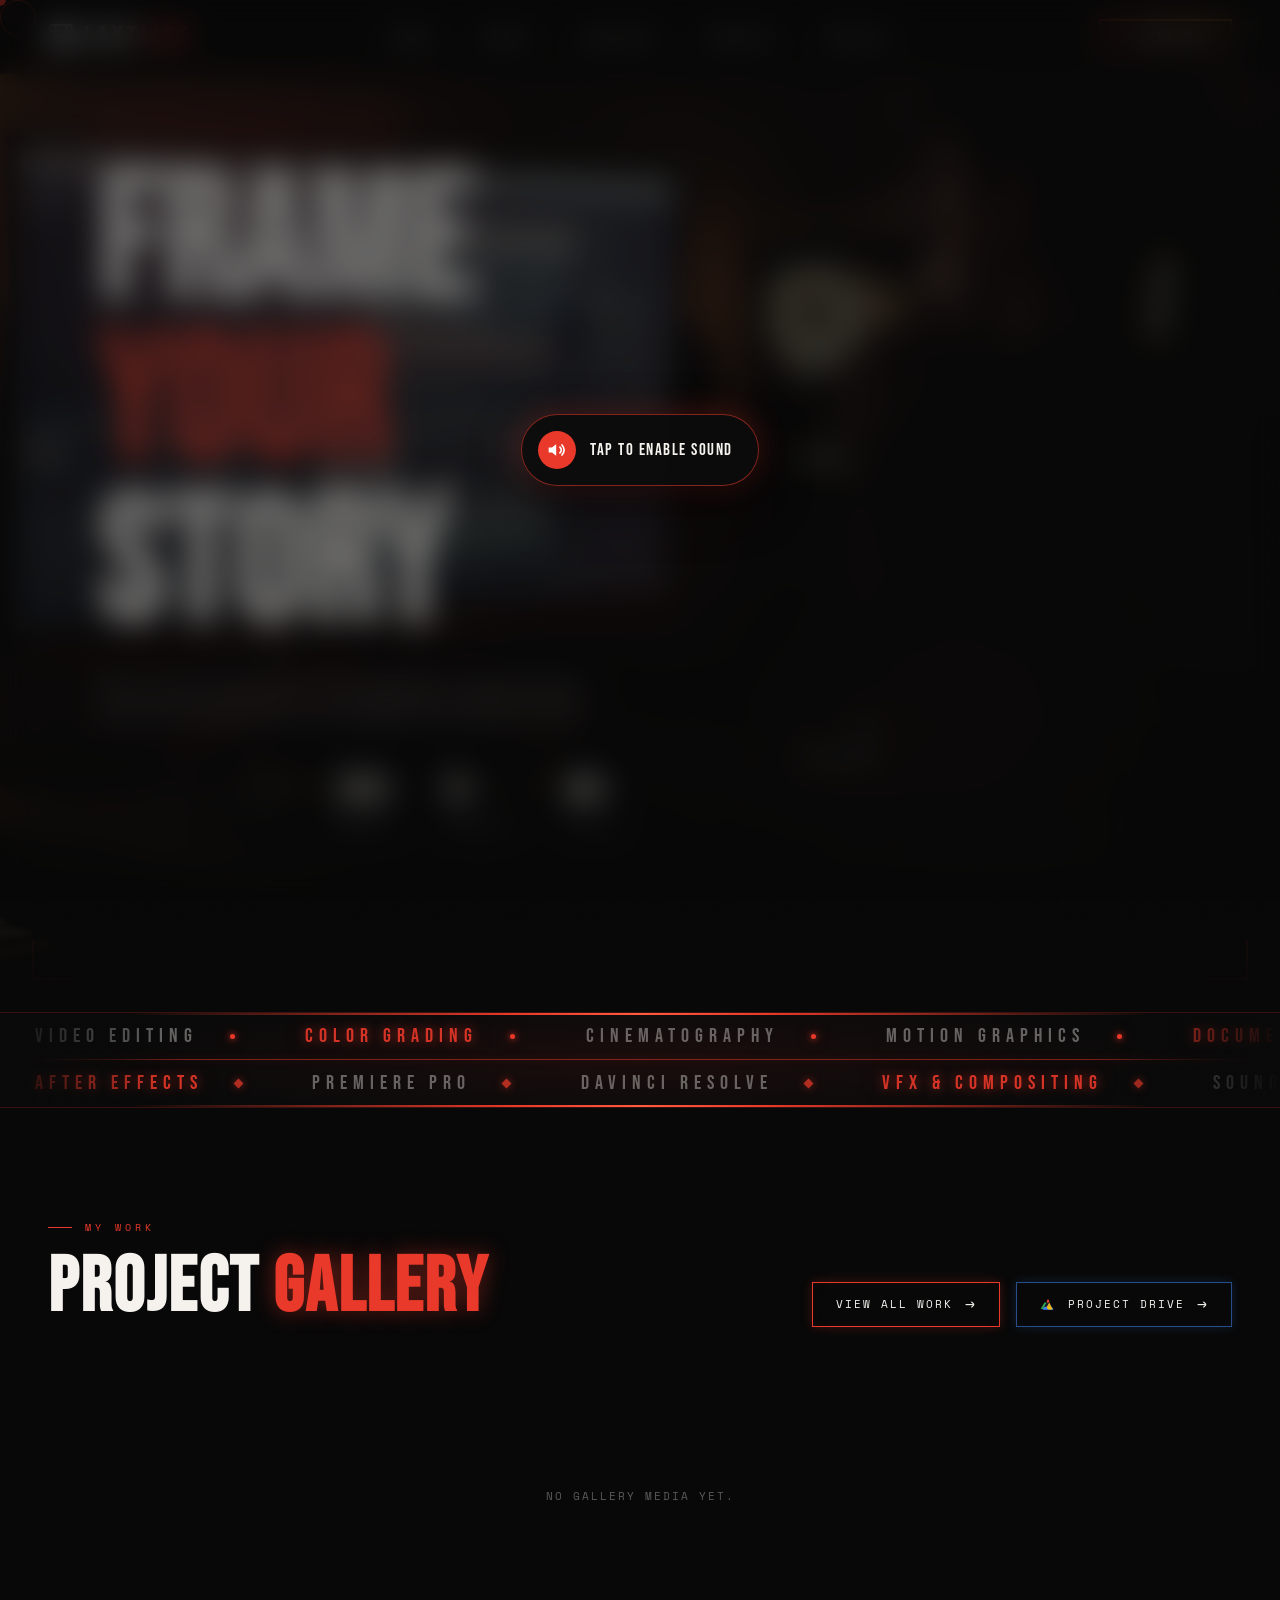
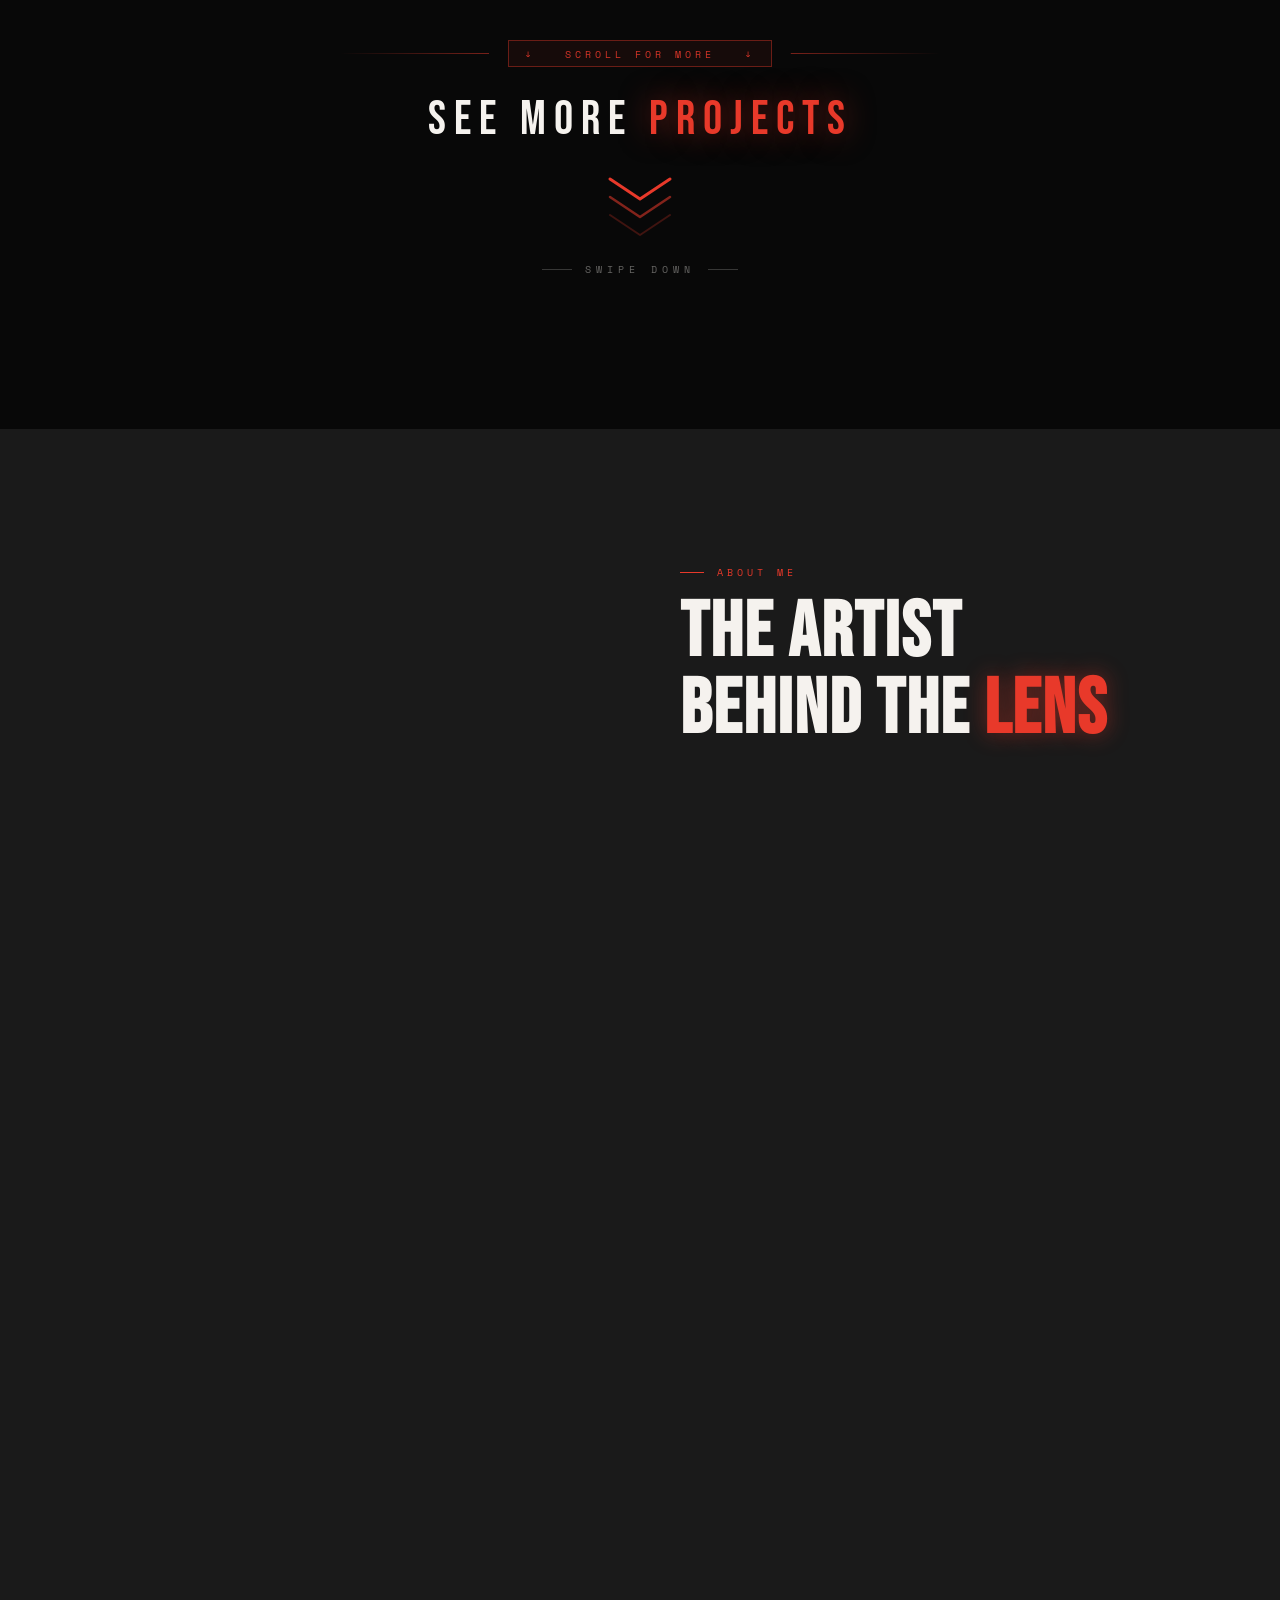
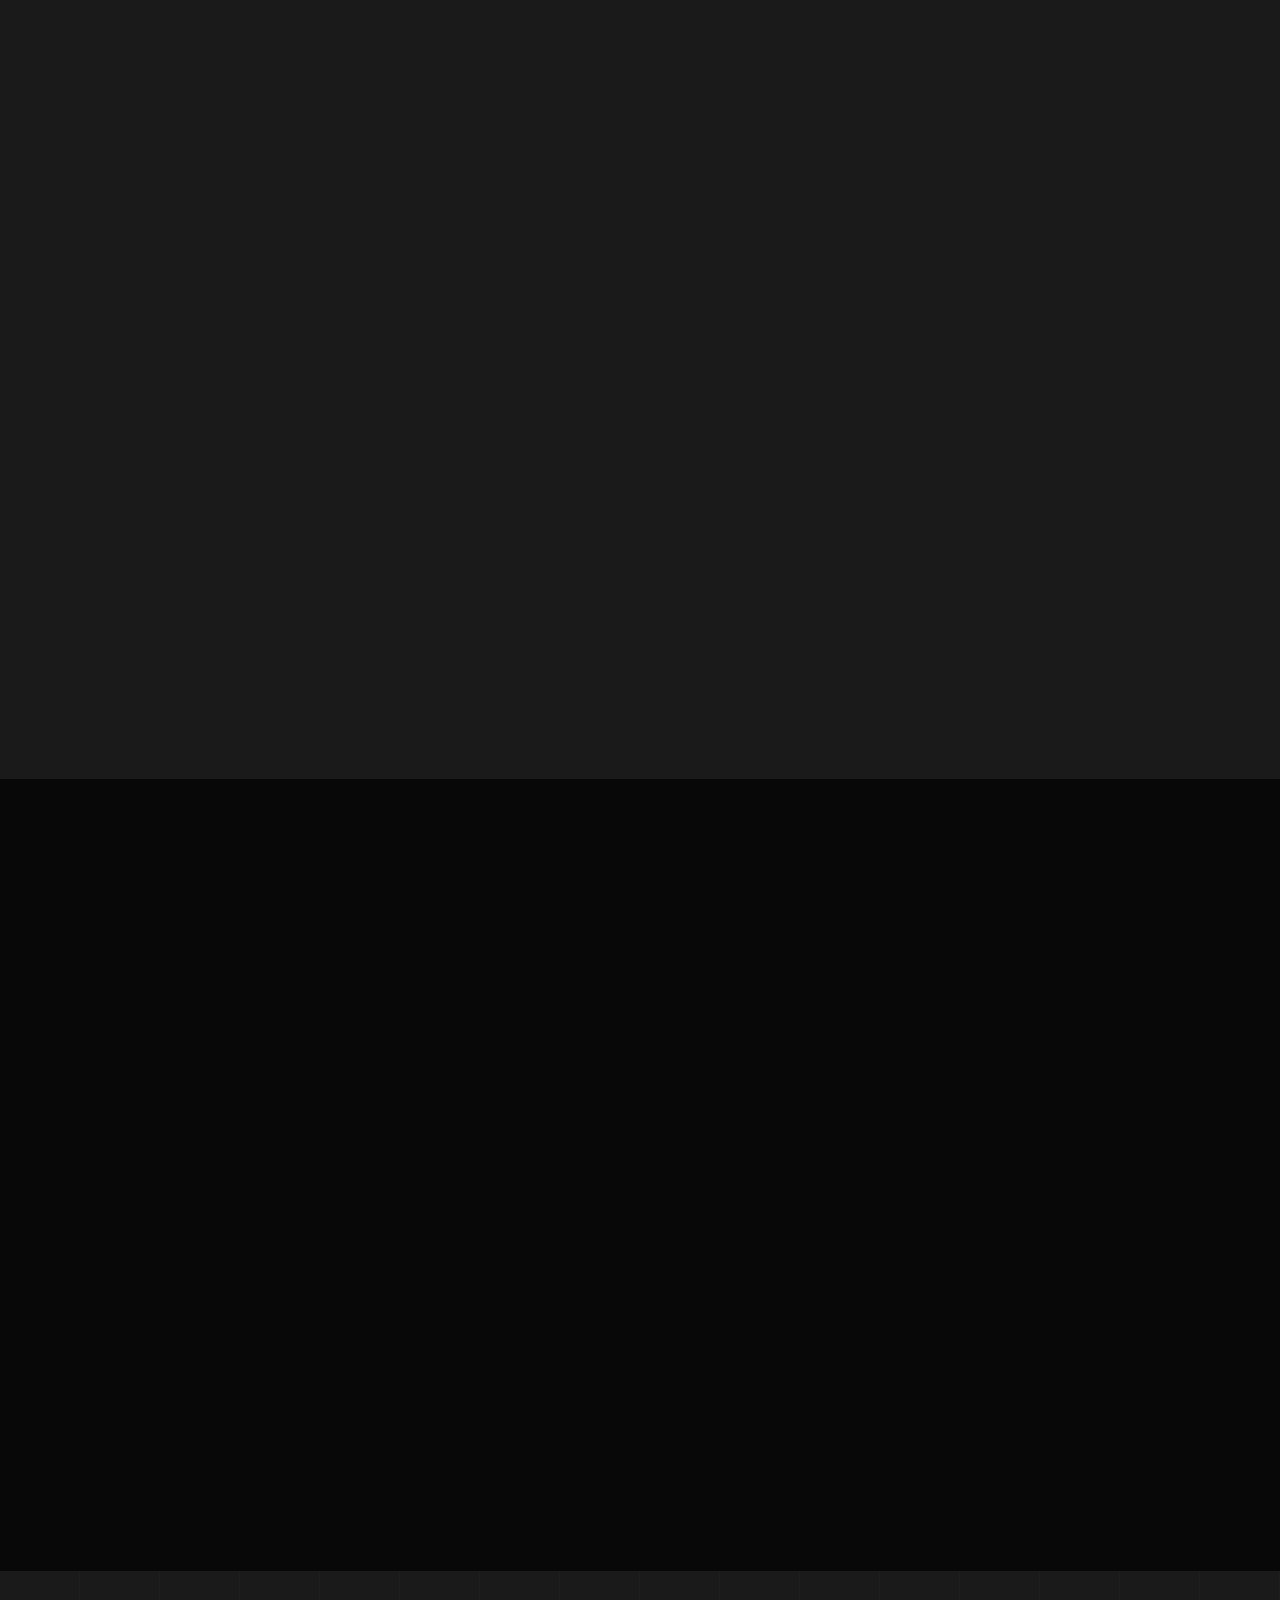
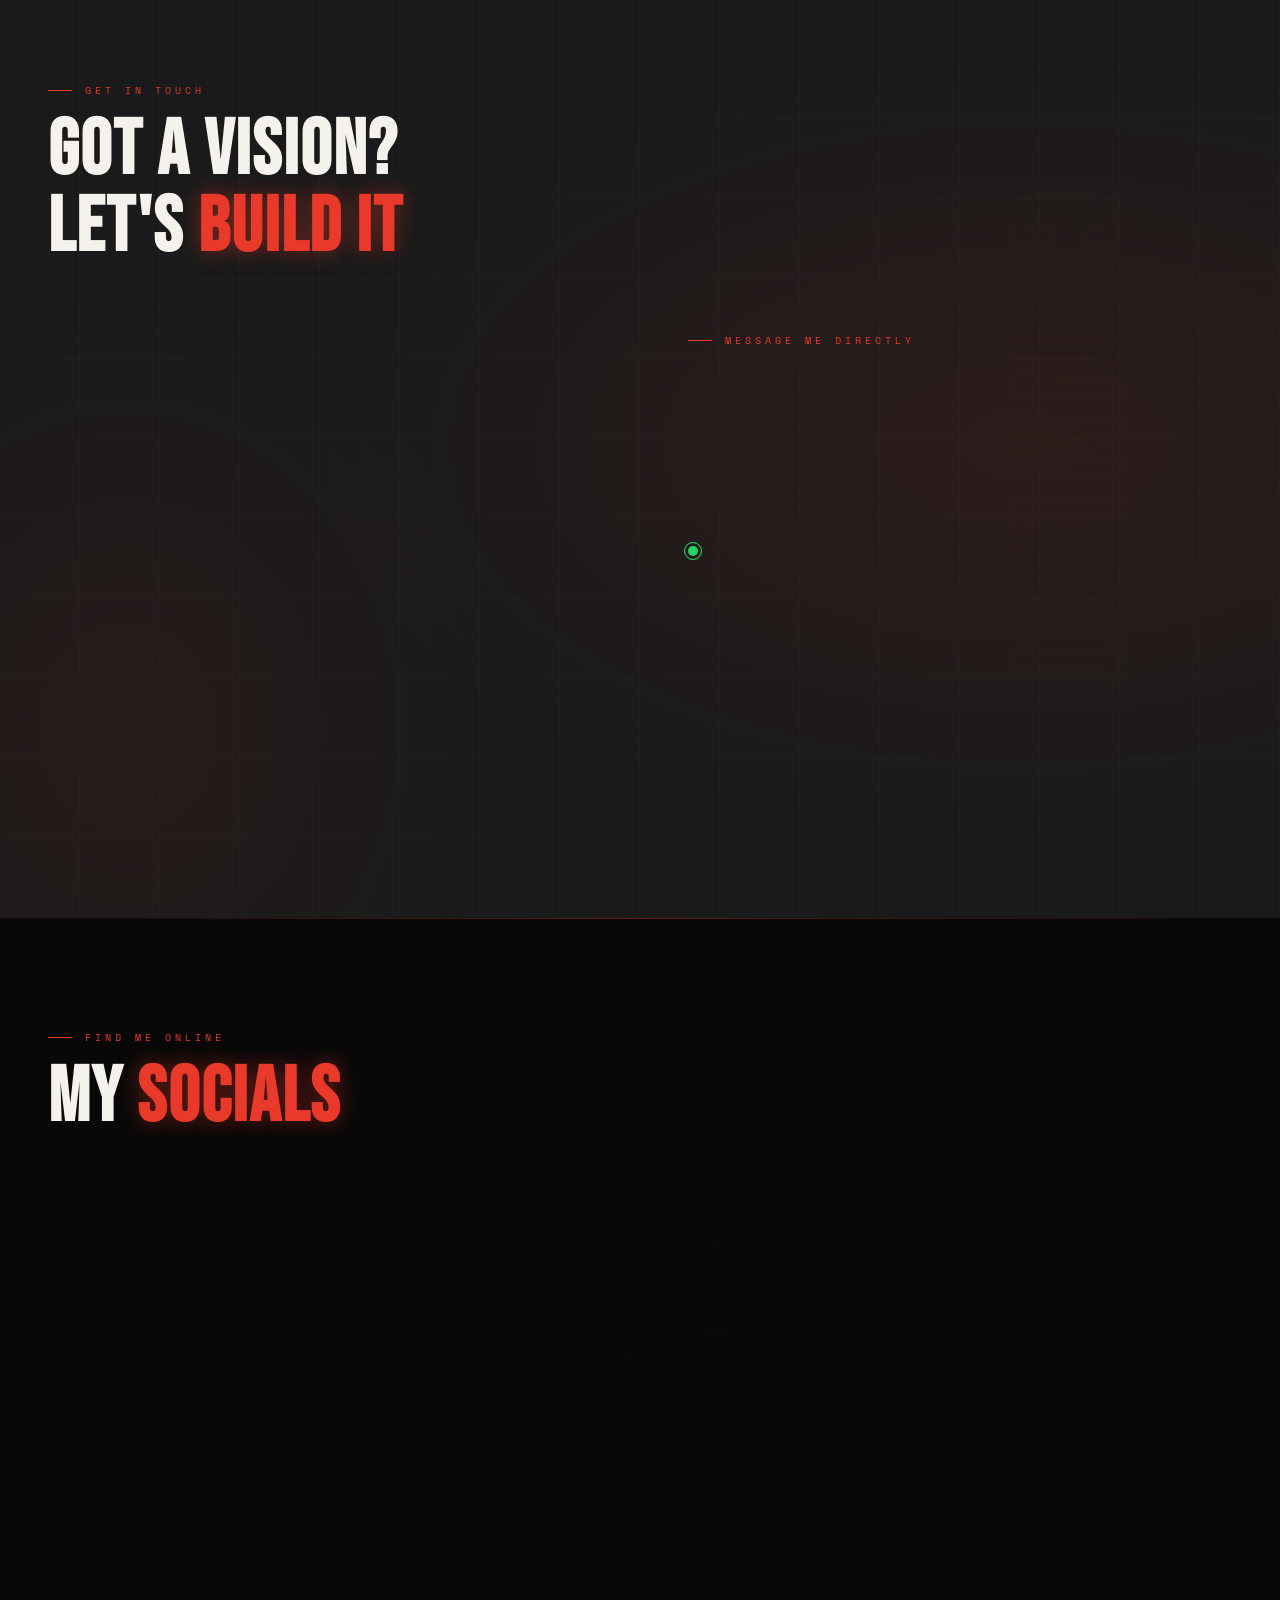
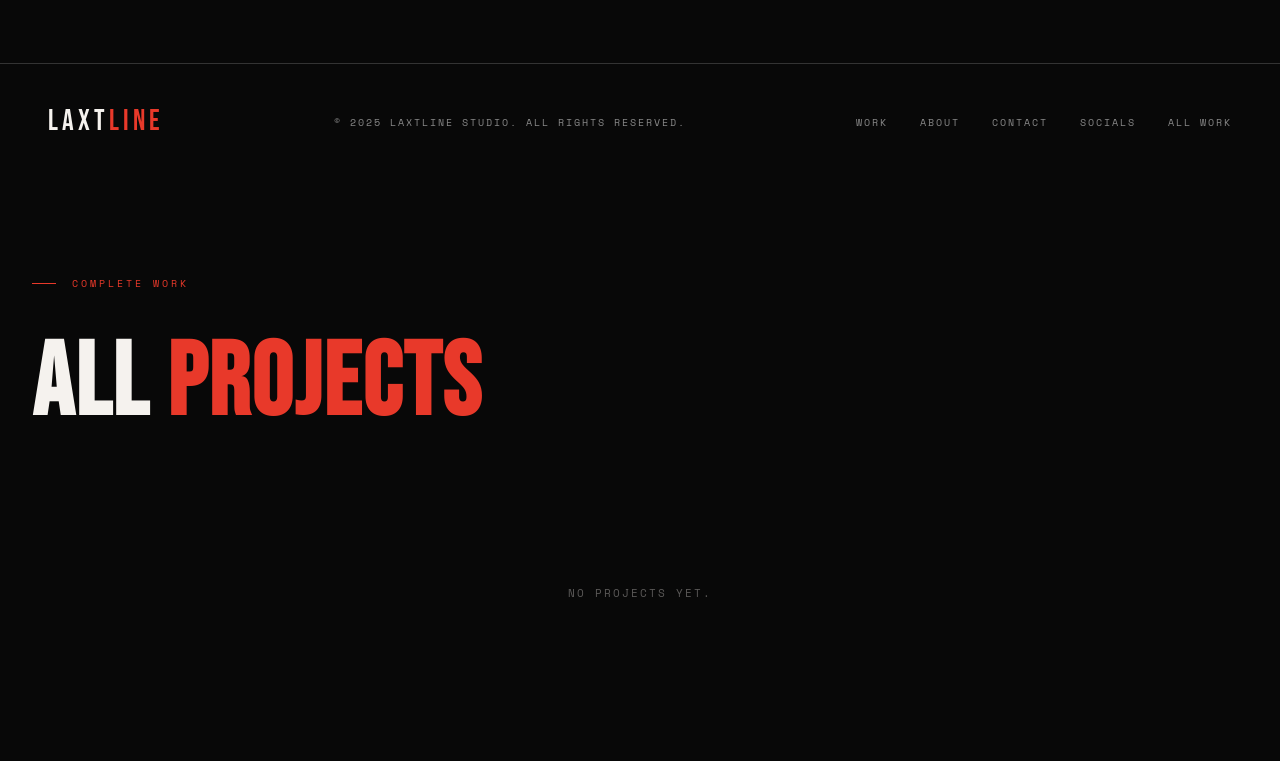
<file: index.html>
﻿<!DOCTYPE html>
<html lang="en">
<head>
<meta charset="UTF-8">
<meta name="viewport" content="width=device-width, initial-scale=1.0">
<meta name="theme-color" content="#080808">

<!-- =====================================================================
     LAXTLINE — Portfolio Website  (single-page, static)
     ---------------------------------------------------------------------
     Stack    : HTML5 + CSS3 + Vanilla JavaScript (zero frameworks)
     Entry    : index.html  →  css/main.css, css/gallery.css
                              →  js/01-cursor-init.js .. js/04-gallery-video.js
     Sections : Hero · Marquee · Work · About · Services · Software ·
                Contact · Socials · All-Work gallery · Fullscreen viewer
     Media    : "All Projects/" (videos+photos) · "Logo  & Background/"
     NOTE     : Real social handles & email are kept as-is on purpose —
                changing them would break the live account links.
     ===================================================================== -->

<!-- ===== SEO / Primary meta (invisible to users, read by search engines) ===== -->
<meta name="description" content="LAXTLINE — visual storyteller & video editor. Cinematic edits, VFX, color grading, gaming montages, photo edits and design. Based in Bhubaneswar, Odisha, India.">
<meta name="keywords" content="LAXTLINE, video editor, visual storyteller, VFX, color grading, cinematic edit, gaming montage, reel editing, motion graphics, photo editing, Bhubaneswar, Odisha, India">
<meta name="author" content="LAXTLINE Studio — Suryakant Pradhan">
<meta name="robots" content="index, follow">
<!-- Canonical + social URLs use a placeholder domain — replace with your real domain when hosted -->
<link rel="canonical" href="https://laxt-line-studio.vercel.app/">

<!-- ===== Open Graph — controls link previews on WhatsApp / Facebook / LinkedIn ===== -->
<meta property="og:type" content="website">
<meta property="og:site_name" content="LAXTLINE">
<meta property="og:title" content="LAXTLINE — Visual Storyteller & Video Editor">
<meta property="og:description" content="Cinematic video edits, VFX, color grading & design by LAXTLINE.">
<meta property="og:image" content="https://laxt-line-studio.vercel.app/Logo%20%20&amp;%20Background/logo.jpeg">
<meta property="og:url" content="https://laxt-line-studio.vercel.app/">

<!-- ===== Twitter / X card — link preview on X ===== -->
<meta name="twitter:card" content="summary_large_image">
<meta name="twitter:title" content="LAXTLINE — Visual Storyteller & Video Editor">
<meta name="twitter:description" content="Cinematic video edits, VFX, color grading & design by LAXTLINE.">
<meta name="twitter:image" content="https://laxt-line-studio.vercel.app/Logo%20%20&amp;%20Background/logo.jpeg">

<title>LAXTLINE — Visual Storyteller & Video Editor</title>

<!-- ===== Favicon (browser tab icon), Apple touch icon & PWA manifest ===== -->
<link rel="icon" type="image/jpeg" href="Logo  &amp; Background/logo.jpeg">
<link rel="apple-touch-icon" href="Logo  &amp; Background/logo.jpeg">
<link rel="manifest" href="site.webmanifest">

<!-- Preconnect for faster font loading -->
<link rel="preconnect" href="https://fonts.googleapis.com">
<link rel="dns-prefetch" href="https://fonts.googleapis.com">
<link rel="preconnect" href="https://fonts.gstatic.com" crossorigin>
<link href="https://fonts.googleapis.com/css2?family=Bebas+Neue&family=DM+Sans:ital,wght@0,300;0,400;0,500;0,700;1,300&family=Space+Mono:wght@400;700&display=swap" rel="stylesheet">
<link rel="stylesheet" href="css/main.css">
<link rel="stylesheet" href="css/gallery.css">
<link rel="stylesheet" href="css/admin.css">

<!-- ===== MEDIA CDN CONFIG =====================================================
     Dynamic media backend. Media files live in the owner's own Google-Drive CDN
     (drive-media-cdn.vercel.app). Public display uses key-less /api/media/<id>
     and /api/share/<folderId> endpoints. Upload/delete are gated behind the
     hidden admin login (top-right icon) and only run after a successful login.
     ========================================================================== -->
<script id="media-cdn-config">
window.LAXT_CDN = {
  base:    'https://drive-media-cdn.vercel.app',
  key:     'dmc_c2f5ed7b1bf118404ec05c66e4aa936f77c05afbc1c2c5653c5cb77c41c50260',
  folders: {
    gallery:     '1ZIP4YA70RIw_angt0PsjUmUoULTBoUPe',   // Project Gallery  (max 15)
    allprojects: '1CyZ2XtGjuaYG3eotTI8zGrtRmyANW6H1'    // All Projects     (max 100)
  },
  limits:  { gallery: 15, allprojects: 100 },
  storeKeys: { gallery: 'laxtline_gallery', allprojects: 'laxtline_allprojects' }
};
</script>

<!-- ===== SECTION ENTRANCE FX (self-contained, GPU-only, reduced-motion safe) ===== -->
<style id="fx-section-anim">
  .fx-label{opacity:0;transform:translateX(-22px);transition:opacity .7s cubic-bezier(.22,.61,.36,1),transform .7s cubic-bezier(.22,.61,.36,1);will-change:opacity,transform}
  .fx-label::before{transform:scaleX(0);transform-origin:left center;transition:transform .7s cubic-bezier(.22,.61,.36,1) .12s}
  .fx-label.fx-in{opacity:1;transform:translateX(0)}
  .fx-label.fx-in::before{transform:scaleX(1)}
  .fx-title{opacity:0;transform:translateY(34px);filter:blur(6px);transition:opacity .8s cubic-bezier(.22,.61,.36,1) .12s,transform .8s cubic-bezier(.22,.61,.36,1) .12s,filter .8s ease .12s;will-change:opacity,transform,filter}
  .fx-title.fx-in{opacity:1;transform:translateY(0);filter:blur(0)}
  .fx-title em{transition:text-shadow .9s ease .35s}
  .fx-title.fx-in em{text-shadow:0 0 22px rgba(232,57,42,.45)}
  .fx-logo-init{opacity:0;transform:translateY(-12px)}
  .fx-logo-in{opacity:1;transform:translateY(0);transition:opacity .8s ease,transform .8s cubic-bezier(.22,.61,.36,1)}
  /* ── Per-section entrance for content (re-plays every time the section enters view) ── */
  .fxe{opacity:0;transform:translateY(26px);transition:opacity .7s cubic-bezier(.22,.61,.36,1),transform .7s cubic-bezier(.22,.61,.36,1);will-change:opacity,transform}
  .fxe-in{opacity:1;transform:none}
  @media (prefers-reduced-motion:reduce){
    .fx-label,.fx-label::before,.fx-title,.fx-logo-init{opacity:1!important;transform:none!important;filter:none!important;transition:none!important}
    .fxe{opacity:1!important;transform:none!important;transition:none!important}
  }
</style>
<script id="fx-section-anim-js">
(function(){
  function init(){
    var prefersReduced = window.matchMedia && window.matchMedia('(prefers-reduced-motion:reduce)').matches;
    // Logo entrance on load
    var logo = document.querySelector('.nav-logo');
    if(logo && !prefersReduced){
      logo.classList.add('fx-logo-init');
      requestAnimationFrame(function(){ requestAnimationFrame(function(){ logo.classList.add('fx-logo-in'); }); });
      setTimeout(function(){ logo.classList.add('fx-logo-in'); }, 1200);
    }
    var heads = document.querySelectorAll('.section-label,.section-title');
    if(!heads.length) return;
    if(prefersReduced){ return; } // CSS leaves them fully visible
    heads.forEach(function(el){ el.classList.add(el.classList.contains('section-label')?'fx-label':'fx-title'); });
    if(!('IntersectionObserver' in window)){
      heads.forEach(function(el){ el.classList.add('fx-in'); });
      return;
    }
    var obs = new IntersectionObserver(function(entries){
      entries.forEach(function(e){ if(e.isIntersecting){ e.target.classList.add('fx-in'); obs.unobserve(e.target); } });
    },{threshold:.15,rootMargin:'0px 0px -60px 0px'});
    heads.forEach(function(el){ obs.observe(el); });
    // Safety: force-show anything still hidden after 2.5s
    setTimeout(function(){
      document.querySelectorAll('.fx-label:not(.fx-in),.fx-title:not(.fx-in)').forEach(function(el){ el.classList.add('fx-in'); });
    }, 2500);
  }
  if(document.readyState==='loading'){ document.addEventListener('DOMContentLoaded', init); }
  else { init(); }
})();
</script>

<!-- ===== PER-SECTION CONTENT ENTRANCE (replays on every scroll-in) ===== -->
<script id="fxe-section-anim-js">
(function(){
  function init(){
    if(window.matchMedia && window.matchMedia('(prefers-reduced-motion:reduce)').matches) return;
    // Sections to animate — everything EXCEPT the project gallery (#work) and all projects (#all-work)
    var SECTIONS = ['#home','#about','#services','#software','#contact','#socials'];
    var groups = [];
    SECTIONS.forEach(function(sel){
      var sec = document.querySelector(sel);
      if(!sec) return;
      // Pick the content elements inside this section to animate (skip the section-title/label that the fx- system already handles)
      var sel2 = '.hero-tag,.hero-title,.hero-sub,.hero-meta,.about-bio,.about-skills,.about-img-wrap,.about-years,.service-item,.sw-category,.contact-info-item,.contact-socials,.whatsapp-btn,.social-btn,.socials-header p,.about-dp-wrap,p';
      var els = Array.prototype.slice.call(sec.querySelectorAll(sel2));
      // De-duplicate (a node matched by two selectors) and keep order
      els = els.filter(function(el,i){ return els.indexOf(el)===i; });
      if(!els.length) return;
      els.forEach(function(el){ el.classList.add('fxe'); });
      groups.push({sec:sec, els:els});
    });
    if(!groups.length) return;

    function play(g){
      g.els.forEach(function(el,i){
        el.style.transitionDelay = Math.min(i*0.06, 0.5)+'s';
        el.classList.add('fxe-in');
      });
    }
    function reset(g){
      g.els.forEach(function(el){
        el.style.transitionDelay = '';
        el.classList.remove('fxe-in');
      });
    }

    if(!('IntersectionObserver' in window)){
      groups.forEach(function(g){ g.els.forEach(function(el){ el.classList.add('fxe-in'); }); });
      return;
    }
    var obs = new IntersectionObserver(function(entries){
      entries.forEach(function(e){
        var g = groups.filter(function(x){ return x.sec===e.target; })[0];
        if(!g) return;
        if(e.isIntersecting){ play(g); }
        else { reset(g); } // reset when fully out of view so it replays on next entry
      });
    },{threshold:.12});
    groups.forEach(function(g){ obs.observe(g.sec); });

    // Safety: force-show after 3s anything stuck hidden while in viewport
    setTimeout(function(){
      groups.forEach(function(g){
        var r = g.sec.getBoundingClientRect();
        if(r.top < window.innerHeight && r.bottom > 0){ play(g); }
      });
    }, 3000);
  }
  if(document.readyState==='loading'){ document.addEventListener('DOMContentLoaded', init); }
  else { init(); }
})();
</script>
</head>
<body>

<!-- CUSTOM CURSOR -->
<script src="js/01-cursor-init.js"></script>

<!-- NAV -->
<nav>
  <a href="#" class="nav-logo">
    <svg width="26" height="26" viewBox="0 0 24 24" fill="none" stroke="white" stroke-width="2" stroke-linecap="round" stroke-linejoin="round" style="flex-shrink:0">
      <rect x="2" y="2" width="20" height="20" rx="2.18" ry="2.18"/>
      <line x1="7" y1="2" x2="7" y2="22"/>
      <line x1="17" y1="2" x2="17" y2="22"/>
      <line x1="2" y1="12" x2="22" y2="12"/>
      <line x1="2" y1="7" x2="7" y2="7"/>
      <line x1="2" y1="17" x2="7" y2="17"/>
      <line x1="17" y1="7" x2="22" y2="7"/>
      <line x1="17" y1="17" x2="22" y2="17"/>
    </svg>
    <span class="nav-logo-text">LAXT<span class="logo-accent">LINE</span></span>
  </a>
  <ul class="nav-links">
    <li><a href="#work">Work</a></li>
    <li><a href="#about">About</a></li>
    <li><a href="#services">Services</a></li>
    <li><a href="#contact">Contact</a></li>
    <li><a href="#socials">Socials</a></li>
  </ul>
  <a href="https://wa.me/917848003467" target="_blank" rel="noopener noreferrer" class="nav-cta"><span class="hire-dot"></span><span class="hire-text">Hire Me</span></a>
  <button class="hamburger" id="hamburger" aria-label="Menu">
    <span></span><span></span><span></span>
  </button>
</nav>

<!-- MOBILE NAV OVERLAY -->
<div class="mobile-nav" id="mobileNav">
  <a href="#work" onclick="closeMobileNav()">Work</a>
  <a href="#about" onclick="closeMobileNav()">About</a>
  <a href="#services" onclick="closeMobileNav()">Services</a>
  <a href="#contact" onclick="closeMobileNav()">Contact</a>
  <a href="#socials" onclick="closeMobileNav()">Socials</a>
  <a href="https://wa.me/917848003467" target="_blank" rel="noopener noreferrer" class="nav-cta-mob"><span class="mob-hire-dot"></span><span class="mob-hire-text">Hire Me</span></a>
</div>

<!-- HERO -->
<section class="hero" id="home">
  <div class="hero-bg">
    <!-- Animated Canvas Background -->
    <canvas id="heroBg" style="position:absolute;inset:0;width:100%;height:100%" aria-hidden="true"></canvas>
    <!-- Hero Background Photo -->
    <img decoding="async" class="hero-photo" src="assets/hero-photo.webp" alt="Video Editor at Work">

    <!-- Deep red glow blobs -->
    <div class="hero-glow hero-glow-1"></div>
    <div class="hero-glow hero-glow-2"></div>
    <div class="hero-glow hero-glow-3"></div>

    <!-- Diagonal scan lines -->
    <div class="hero-scanlines"></div>

    <!-- Cinematic letterbox bars -->
    <div class="hero-bar-top"></div>
    <div class="hero-bar-bottom"></div>

    <!-- Background huge text -->
    <div class="hero-bg-text">LAXTLINE</div>

    <!-- Film frame corners -->
    <div class="frame-corner fc-tl"></div>
    <div class="frame-corner fc-tr"></div>
    <div class="frame-corner fc-bl"></div>
    <div class="frame-corner fc-br"></div>
  </div>
  <div class="hero-noise"></div>
  <div class="hero-overlay"></div>
  <div class="hero-content">
    <div class="hero-tag">Available for Freelance &mdash; 2025</div>
    <h1 class="hero-title">
      FRAME<br>
      <span>YOUR</span>
      STORY
    </h1>
    <p class="hero-sub">Award-winning video editor & cinematographer crafting cinematic narratives for brands, films, and campaigns that demand to be felt.</p>
    <div class="hero-meta">
      <div class="hero-scroll">
        <span class="hero-scroll-line"></span>
        Scroll to explore
      </div>
      <div class="hero-stats">
        <div>
          <span class="hero-stat-num">120+</span>
          <span class="hero-stat-label">Projects</span>
        </div>
        <div>
          <span class="hero-stat-num">5+</span>
          <span class="hero-stat-label">Years Exp</span>
        </div>
        <div>
          <span class="hero-stat-num">40+</span>
          <span class="hero-stat-label">Clients</span>
        </div>
      </div>
    </div>
  </div>
</section>

<!-- MARQUEE -->
<div class="marquee-wrap">
  <div class="marquee-glow-bg"></div>
  <div class="marquee-fade-l"></div>
  <div class="marquee-fade-r"></div>

  <!-- ROW 1: Left moving -->
  <div class="marquee-row marquee-row-1">
    <div class="marquee-item">VIDEO EDITING <span class="marquee-dot"></span></div>
    <div class="marquee-item hl">COLOR GRADING <span class="marquee-dot"></span></div>
    <div class="marquee-item">CINEMATOGRAPHY <span class="marquee-dot"></span></div>
    <div class="marquee-item">MOTION GRAPHICS <span class="marquee-dot"></span></div>
    <div class="marquee-item hl">DOCUMENTARY <span class="marquee-dot"></span></div>
    <div class="marquee-item">BRAND FILMS <span class="marquee-dot"></span></div>
    <div class="marquee-item">MUSIC VIDEOS <span class="marquee-dot"></span></div>
    <div class="marquee-item hl">COMMERCIAL ADS <span class="marquee-dot"></span></div>
    <!-- duplicate for seamless loop -->
    <div class="marquee-item">VIDEO EDITING <span class="marquee-dot"></span></div>
    <div class="marquee-item hl">COLOR GRADING <span class="marquee-dot"></span></div>
    <div class="marquee-item">CINEMATOGRAPHY <span class="marquee-dot"></span></div>
    <div class="marquee-item">MOTION GRAPHICS <span class="marquee-dot"></span></div>
    <div class="marquee-item hl">DOCUMENTARY <span class="marquee-dot"></span></div>
    <div class="marquee-item">BRAND FILMS <span class="marquee-dot"></span></div>
    <div class="marquee-item">MUSIC VIDEOS <span class="marquee-dot"></span></div>
    <div class="marquee-item hl">COMMERCIAL ADS <span class="marquee-dot"></span></div>
  </div>

  <!-- subtle divider -->
  <div class="marquee-divider"></div>

  <!-- ROW 2: Right moving (reverse) -->
  <div class="marquee-row marquee-row-2">
    <div class="marquee-item hl">AFTER EFFECTS <span class="marquee-diamond"></span></div>
    <div class="marquee-item">PREMIERE PRO <span class="marquee-diamond"></span></div>
    <div class="marquee-item">DAVINCI RESOLVE <span class="marquee-diamond"></span></div>
    <div class="marquee-item hl">VFX & COMPOSITING <span class="marquee-diamond"></span></div>
    <div class="marquee-item">SOUND DESIGN <span class="marquee-diamond"></span></div>
    <div class="marquee-item">REEL EDITING <span class="marquee-diamond"></span></div>
    <div class="marquee-item hl">COLOR SCIENCE <span class="marquee-diamond"></span></div>
    <div class="marquee-item">VISUAL STORYTELLING <span class="marquee-diamond"></span></div>
    <!-- duplicate -->
    <div class="marquee-item hl">AFTER EFFECTS <span class="marquee-diamond"></span></div>
    <div class="marquee-item">PREMIERE PRO <span class="marquee-diamond"></span></div>
    <div class="marquee-item">DAVINCI RESOLVE <span class="marquee-diamond"></span></div>
    <div class="marquee-item hl">VFX & COMPOSITING <span class="marquee-diamond"></span></div>
    <div class="marquee-item">SOUND DESIGN <span class="marquee-diamond"></span></div>
    <div class="marquee-item">REEL EDITING <span class="marquee-diamond"></span></div>
    <div class="marquee-item hl">COLOR SCIENCE <span class="marquee-diamond"></span></div>
    <div class="marquee-item">VISUAL STORYTELLING <span class="marquee-diamond"></span></div>
  </div>
</div>

<!-- WORK -->
<section class="work" id="work">
  <div class="work-header reveal">
    <div>
      <div class="section-label">My Work</div>
      <h2 class="section-title">PROJECT <em>GALLERY</em></h2>
    </div>
    <div style="display:flex;align-items:center;gap:1rem;flex-wrap:wrap">
      <a href="#all-work" class="work-all" id="viewAllBtn"><span>View All Work</span></a>
      <a href="https://drive.google.com/drive/folders/1xaQf4mh_WHaPL5rWU0cE3SF1jF-rqdZw?usp=drive_link" target="_blank" rel="noopener noreferrer" class="work-drive-btn">
        <span class="drive-icon-wrap">
          <svg viewBox="0 0 24 24" xmlns="http://www.w3.org/2000/svg">
            <path d="M6.28 15.988L4.18 19.538l-.002.003a.75.75 0 00.65 1.125H19.17a.75.75 0 00.65-1.125l-.002-.003-2.1-3.55H6.28z" fill="#4285F4"/>
            <path d="M4.178 19.541L9.97 9.577H6.757L.965 19.541h3.213z" fill="#34A853"/>
            <path d="M14.03 9.577l-4.06 6.998 2.1 3.55h6.759l-4.8-10.548z" fill="#FBBC04"/>
            <path d="M12 4.336L9.97 7.778l2.03 3.464L14.03 7.778 12 4.336z" fill="#EA4335"/>
            <path d="M9.97 9.577L6.757 15.988H17.24L14.03 9.577H9.97z" fill="#4285F4" opacity=".15"/>
          </svg>
        </span>
        <span class="drive-label">Project Drive</span>
        <span class="drive-arrow">→</span>
      </a>
    </div>
  </div>

  <!-- ===================================================================
       PROJECT GALLERY GRID
       Every card below follows the SAME pattern (this note explains all of them):

       <div class="gal-item"            ← one gallery card (masonry column item)
            data-type="video|photo"     ← media kind shown in the card
            data-fs-type="video|photo"  ← media kind opened in the fullscreen viewer
            data-fs-src="path/to/file"  ← file used by the fullscreen viewer
            data-fs-cat="Category"      ← label shown in the viewer
            data-fs-name="Title">       ← title shown in the viewer
         <div class="gal-media-wrap">   ← ratio box; JS sets its height to the media
           <video class="gal-video" ... preload="metadata">
             <source data-src="..."> ← data-src (not src) = lazy load; JS swaps it in
           <div class="gal-overlay">      ← dark gradient on hover
           <div class="vid-thumb-overlay">← play icon shown on the thumbnail
           <div class="gal-play-btn">     ← click target → galTogglePlay()
           <div class="gal-bottom">       ← category + title + mute button (on hover)

       Photos use <img class="gal-photo" loading="lazy"> instead of <video>.
       Add a new card by copying one block and changing the data-* + file path.
       ==================================================================== -->
  <!-- Populated dynamically by js/05-media-engine.js from CDN folder "laxtline_gallery".
       Admin uploads/deletes/reorders via the hidden panel; site re-renders on change. -->
  <div class="gallery-grid" id="projectGalleryGrid" data-media-section="gallery"></div>
  <div class="media-empty" id="galleryEmpty" hidden>No gallery media yet.</div>

    <!-- SCROLL MORE INDICATOR -->
  <div class="scroll-more reveal" onclick="document.getElementById('all-work').scrollIntoView({behavior:'smooth'})">

    <!-- Divider rule with badge -->
    <div class="sm-rule">
      <div class="sm-rule-line"></div>
      <div class="sm-rule-badge">↓ &nbsp; Scroll For More &nbsp; ↓</div>
      <div class="sm-rule-line r"></div>
    </div>

    <!-- Bold display text -->
    <div class="sm-big-label">See More <em>Projects</em></div>

    <!-- Large SVG arrows — 3 stacked chevrons, clearly visible -->
    <div class="sm-arrows">
      <svg width="80" height="60" viewBox="0 0 80 60" fill="none" xmlns="http://www.w3.org/2000/svg">
        <!-- Chevron 1 — top, brightest -->
        <polyline class="sm-chev-1" points="10,6 40,26 70,6" stroke="#E8392A" stroke-width="3" stroke-linecap="round" stroke-linejoin="round"/>
        <!-- Chevron 2 — middle -->
        <polyline class="sm-chev-2" points="10,24 40,44 70,24" stroke="#E8392A" stroke-width="2.5" stroke-linecap="round" stroke-linejoin="round"/>
        <!-- Chevron 3 — bottom, faintest -->
        <polyline class="sm-chev-3" points="10,42 40,62 70,42" stroke="#E8392A" stroke-width="2" stroke-linecap="round" stroke-linejoin="round"/>
      </svg>
    </div>

    <!-- Subtle hint -->
    <div class="sm-hint">
      <div class="sm-hint-line"></div>
      swipe down
      <div class="sm-hint-line"></div>
    </div>

  </div>

</section>
<section class="about" id="about">
  <div class="reveal-left">
    <div class="about-img-wrap">
      <div class="about-img-placeholder">
        <img decoding="async" loading="lazy" class="about-bg-img" src="assets/about-bg.jpg" alt="Studio Background">
        <div class="about-bg-overlay"></div>
        <div class="about-dp-wrap">
          <img decoding="async" class="about-dp" src="assets/about-dp.jpg" alt="Surya">
        </div>
        <div class="about-frame"></div>
      </div>
      <div class="about-years">
        <span class="about-years-num">5+</span>
        <span class="about-years-label">Years of Vision</span>
      </div>
    </div>
  </div>

  <div class="reveal">
    <div class="section-label">About Me</div>
    <h2 class="section-title">THE ARTIST<br>BEHIND THE <em>LENS</em></h2>
    <p class="about-bio">
      I'm <strong>Surya</strong> — a cinematic video editor and cinematographer from <em>Bhubaneswar, Odisha</em>, with over <strong>5 years of experience</strong> crafting stories that evoke emotion, challenge perspective, and move audiences.
    </p>
    <p class="about-bio" style="margin-top:-.5rem">
      My work spans <em>music videos, brand campaigns, short films, and documentaries</em> — always rooted in intentional storytelling and cinematic visual language. From raw emotion to refined aesthetics, I focus on creating films that feel <strong>immersive, authentic, and emotionally driven.</strong>
    </p>
    <p class="about-bio" style="margin-top:-.5rem">
      Now based in <em>Bhubaneswar, Odisha</em> and working with clients globally — I approach every project with the belief that <strong>every frame is a decision, and every cut, a heartbeat.</strong>
    </p>
    <div class="about-skills">
      <span class="skill-tag">Adobe Premiere Pro</span>
      <span class="skill-tag">DaVinci Resolve</span>
      <span class="skill-tag">After Effects</span>
      <span class="skill-tag">Final Cut Pro</span>
      <span class="skill-tag">Cinema 4D</span>
      <span class="skill-tag">Color Grading</span>
      <span class="skill-tag">Sound Design</span>
      <span class="skill-tag">VFX / Compositing</span>
    </div>
  </div>
</section>

<!-- SERVICES -->
<section class="services" id="services">
  <img class="services-bg" loading="lazy" decoding="async" src="assets/services-bg.avif" alt="">
  <div class="services-overlay"></div>
  <div class="reveal" style="text-align:center;max-width:600px;margin:0 auto 0">
    <div class="section-label" style="justify-content:center">What I Do</div>
    <h2 class="section-title">MY <em>SERVICES</em></h2>
  </div>

  <div class="services-grid reveal">
    <div class="service-item">
      <span class="service-num">01</span>
      <span class="service-icon">🎬</span>
      <div class="service-name">Video Editing</div>
      <p class="service-desc">Precision cutting, pacing, and narrative flow. From raw footage to cinematic masterpiece — I sculpt stories that hold attention from first frame to last.</p>
      <div class="service-tags">
        <span class="service-tag">Premiere Pro</span>
        <span class="service-tag">Final Cut</span>
        <span class="service-tag">Resolve</span>
      </div>
    </div>
    <div class="service-item">
      <span class="service-num">02</span>
      <span class="service-icon">🎨</span>
      <div class="service-name">Color Grading</div>
      <p class="service-desc">Mood through color. I develop signature LUTs and grade your footage to create a distinct, emotive visual identity that becomes instantly recognizable.</p>
      <div class="service-tags">
        <span class="service-tag">DaVinci Resolve</span>
        <span class="service-tag">LUT Design</span>
      </div>
    </div>
    <div class="service-item">
      <span class="service-num">03</span>
      <span class="service-icon">📽️</span>
      <div class="service-name">Cinematography</div>
      <p class="service-desc">On-set direction and camera work. I capture footage with editorial intent — knowing exactly how every shot will cut together before we even hit record.</p>
      <div class="service-tags">
        <span class="service-tag">Camera Op</span>
        <span class="service-tag">Lighting</span>
        <span class="service-tag">Direction</span>
      </div>
    </div>
    <div class="service-item">
      <span class="service-num">04</span>
      <span class="service-icon">✨</span>
      <div class="service-name">Motion Graphics</div>
      <p class="service-desc">Titles, transitions, and visual effects that feel native to the footage — never bolted on. Motion design that serves the story, not the other way around.</p>
      <div class="service-tags">
        <span class="service-tag">After Effects</span>
        <span class="service-tag">Cinema 4D</span>
        <span class="service-tag">VFX</span>
      </div>
    </div>
    <div class="service-item wide">
      <span class="service-num">05</span>
      <span class="service-icon">📸</span>
      <div class="service-name">Photography</div>
      <p class="service-desc">Still frames that speak volumes. From editorial portraits and product shoots to event coverage and cinematic stills — I bring the same obsessive attention to composition, lighting, and mood to every photograph. Each image is a story frozen in time, crafted to complement and elevate your visual brand.</p>
      <div class="service-tags">
        <span class="service-tag">Portrait</span>
        <span class="service-tag">Editorial</span>
        <span class="service-tag">Product Shoot</span>
        <span class="service-tag">Event Coverage</span>
        <span class="service-tag">Lightroom</span>
        <span class="service-tag">Photoshop</span>
      </div>
    </div>
  </div>
</section>

<!-- SOFTWARE & TOOLS -->
<section class="software" id="software">
  <img class="software-bg" loading="lazy" decoding="async" src="assets/software-bg.jpg" alt="">
  <div class="software-overlay"></div>
  <div class="reveal" style="text-align:center;max-width:600px;margin:0 auto 4rem">
    <div class="section-label" style="justify-content:center">Arsenal</div>
    <h2 class="section-title">SOFTWARE &amp; <em>TOOLS</em></h2>
  </div>

  <div class="software-categories reveal">

    <!-- 3D & Design -->
    <div class="sw-category">
      <div class="sw-cat-label">3D &amp; Design</div>
      <div class="sw-items">
        <div class="sw-card">
          <span class="sw-icon">📐</span>
          <span class="sw-name">SketchUp</span>
        </div>
        <div class="sw-card">
          <span class="sw-icon">🎥</span>
          <span class="sw-name">Cinema 4D</span>
        </div>
        <div class="sw-card">
          <span class="sw-icon">🫐</span>
          <span class="sw-name">Blender</span>
        </div>
      </div>
    </div>

    <!-- Adobe Suite -->
    <div class="sw-category">
      <div class="sw-cat-label">Adobe Suite</div>
      <div class="sw-items">
        <div class="sw-card sw-highlight">
          <span class="sw-icon">🎬</span>
          <span class="sw-name">Premiere Pro</span>
        </div>
        <div class="sw-card sw-highlight">
          <span class="sw-icon">✨</span>
          <span class="sw-name">After Effects</span>
        </div>
        <div class="sw-card">
          <span class="sw-icon">🖼️</span>
          <span class="sw-name">Photoshop</span>
        </div>
        <div class="sw-card">
          <span class="sw-icon">🌅</span>
          <span class="sw-name">Lightroom</span>
        </div>
        <div class="sw-card">
          <span class="sw-icon">🎧</span>
          <span class="sw-name">Audition</span>
        </div>
      </div>
    </div>

    <!-- Video & Color -->
    <div class="sw-category">
      <div class="sw-cat-label">Video &amp; Color</div>
      <div class="sw-items">
        <div class="sw-card sw-highlight">
          <span class="sw-icon">🎨</span>
          <span class="sw-name">DaVinci Resolve</span>
        </div>
        <div class="sw-card sw-highlight">
          <span class="sw-icon">🍎</span>
          <span class="sw-name">Final Cut Pro</span>
        </div>
        <div class="sw-card">
          <span class="sw-icon">📱</span>
          <span class="sw-name">CapCut</span>
        </div>
      </div>
    </div>

    <!-- AI & Upscaling -->
    <div class="sw-category">
      <div class="sw-cat-label">AI &amp; Upscaling</div>
      <div class="sw-items">
        <div class="sw-card">
          <span class="sw-icon">🤖</span>
          <span class="sw-name">Topaz Video AI</span>
        </div>
        <div class="sw-card">
          <span class="sw-icon">🔬</span>
          <span class="sw-name">Topaz Photo AI</span>
        </div>
        <div class="sw-card">
          <span class="sw-icon">🎨</span>
          <span class="sw-name">Canva</span>
        </div>
      </div>
    </div>

  </div>
</section>


<!-- CONTACT -->
<section class="contact" id="contact">
  <div class="reveal">
    <div class="section-label">Get In Touch</div>
    <h2 class="section-title">GOT A VISION?<br>LET'S <em>BUILD IT</em></h2>
    <p style="color:rgba(245,242,238,.8);font-size:.9rem;line-height:1.8;margin-top:1.5rem;max-width:380px">Have a project in mind? I'd love to hear about it. Send a message and I'll get back to you within 24 hours.</p>
    <div style="margin-top:2.5rem">
      <div class="contact-info-item">
        <span class="contact-info-label">Email</span>
        <span class="contact-info-value">suryakant321pradhan@gmail.com</span>
      </div>
      <div class="contact-info-item">
        <span class="contact-info-label">Phone</span>
        <span class="contact-info-value">+91 78480 03467</span>
      </div>
      <div class="contact-info-item">
        <span class="contact-info-label">From</span>
        <span class="contact-info-value">Bhubaneswar, Odisha, India</span>
      </div>
      <div class="contact-info-item">
        <span class="contact-info-label">Availability</span>
        <span class="contact-info-value" style="color:var(--red)">● Open for Projects</span>
      </div>
    </div>
    <div class="contact-socials">
      <a href="#" class="social-link">in</a>
    </div>
  </div>

  <div class="reveal" style="display:flex;flex-direction:column;justify-content:center;align-items:flex-start">
    <div class="section-label" style="margin-bottom:1.2rem">Message Me Directly</div>
    <p style="color:var(--muted);font-size:.9rem;line-height:1.8;margin-bottom:2.5rem;max-width:360px">Ready to bring your vision to life? Hit me up on WhatsApp — fastest way to reach me.</p>
    <a href="https://wa.me/917848003467" target="_blank" rel="noopener noreferrer" class="whatsapp-btn" id="waBtn">
      <span class="wa-icon">
        <svg width="26" height="26" viewBox="0 0 24 24" fill="currentColor" xmlns="http://www.w3.org/2000/svg">
          <path d="M17.472 14.382c-.297-.149-1.758-.867-2.03-.967-.273-.099-.471-.148-.67.15-.197.297-.767.966-.94 1.164-.173.199-.347.223-.644.075-.297-.15-1.255-.463-2.39-1.475-.883-.788-1.48-1.761-1.653-2.059-.173-.297-.018-.458.13-.606.134-.133.298-.347.446-.52.149-.174.198-.298.298-.497.099-.198.05-.371-.025-.52-.075-.149-.669-1.612-.916-2.207-.242-.579-.487-.5-.669-.51-.173-.008-.371-.01-.57-.01-.198 0-.52.074-.792.372-.272.297-1.04 1.016-1.04 2.479 0 1.462 1.065 2.875 1.213 3.074.149.198 2.096 3.2 5.077 4.487.709.306 1.262.489 1.694.625.712.227 1.36.195 1.871.118.571-.085 1.758-.719 2.006-1.413.248-.694.248-1.289.173-1.413-.074-.124-.272-.198-.57-.347m-5.421 7.403h-.004a9.87 9.87 0 01-5.031-1.378l-.361-.214-3.741.982.998-3.648-.235-.374a9.86 9.86 0 01-1.51-5.26c.001-5.45 4.436-9.884 9.888-9.884 2.64 0 5.122 1.03 6.988 2.898a9.825 9.825 0 012.893 6.994c-.003 5.45-4.437 9.884-9.885 9.884m8.413-18.297A11.815 11.815 0 0012.05 0C5.495 0 .16 5.335.157 11.892c0 2.096.547 4.142 1.588 5.945L.057 24l6.305-1.654a11.882 11.882 0 005.683 1.448h.005c6.554 0 11.89-5.335 11.893-11.893a11.821 11.821 0 00-3.48-8.413z"/>
        </svg>
      </span>
      <span class="wa-text">SEND MESSAGE</span>
      <span class="wa-arrow">→</span>
    </a>


    <div class="wa-pulse-ring"></div>
  </div>
</section>

<!-- SOCIALS -->
<section class="socials-section" id="socials">
  <div class="socials-bg-text">SOCIALS</div>
  <div class="socials-header reveal">
    <div>
      <div class="section-label">Find Me Online</div>
      <h2 class="section-title">MY <em>SOCIALS</em></h2>
    </div>
    <p style="max-width:320px;font-size:.85rem;line-height:1.8;color:rgba(245,242,238,.65);text-align:right">Follow the journey across platforms — behind-the-scenes, edits, music, code & more.</p>
  </div>

  <div class="socials-grid reveal">

    <!-- Instagram -->
    <a href="https://www.instagram.com/surya.pradhan_/" target="_blank" rel="noopener noreferrer" class="social-btn sb-instagram">
      <span class="social-btn-icon">
        <svg viewBox="0 0 24 24" fill="currentColor" xmlns="http://www.w3.org/2000/svg">
          <path d="M12 2.163c3.204 0 3.584.012 4.85.07 3.252.148 4.771 1.691 4.919 4.919.058 1.265.069 1.645.069 4.849 0 3.205-.012 3.584-.069 4.849-.149 3.225-1.664 4.771-4.919 4.919-1.266.058-1.644.07-4.85.07-3.204 0-3.584-.012-4.849-.07-3.26-.149-4.771-1.699-4.919-4.92-.058-1.265-.07-1.644-.07-4.849 0-3.204.013-3.583.07-4.849.149-3.227 1.664-4.771 4.919-4.919 1.266-.057 1.645-.069 4.849-.069zM12 0C8.741 0 8.333.014 7.053.072 2.695.272.273 2.69.073 7.052.014 8.333 0 8.741 0 12c0 3.259.014 3.668.072 4.948.2 4.358 2.618 6.78 6.98 6.98C8.333 23.986 8.741 24 12 24c3.259 0 3.668-.014 4.948-.072 4.354-.2 6.782-2.618 6.979-6.98.059-1.28.073-1.689.073-4.948 0-3.259-.014-3.667-.072-4.947-.196-4.354-2.617-6.78-6.979-6.98C15.668.014 15.259 0 12 0zm0 5.838a6.162 6.162 0 100 12.324 6.162 6.162 0 000-12.324zM12 16a4 4 0 110-8 4 4 0 010 8zm6.406-11.845a1.44 1.44 0 100 2.881 1.44 1.44 0 000-2.881z"/>
        </svg>
      </span>
      <span class="social-btn-name">Instagram</span>
      <span class="social-btn-arrow">→</span>
      <span class="social-btn-pulse"></span>
    </a>

    <!-- LinkedIn -->
    <a href="https://www.linkedin.com/in/suryakanta-pradhan-b4179b27a/" target="_blank" rel="noopener noreferrer" class="social-btn sb-linkedin">
      <span class="social-btn-icon">
        <svg viewBox="0 0 24 24" fill="currentColor" xmlns="http://www.w3.org/2000/svg">
          <path d="M20.447 20.452h-3.554v-5.569c0-1.328-.027-3.037-1.852-3.037-1.853 0-2.136 1.445-2.136 2.939v5.667H9.351V9h3.414v1.561h.046c.477-.9 1.637-1.85 3.37-1.85 3.601 0 4.267 2.37 4.267 5.455v6.286zM5.337 7.433a2.062 2.062 0 01-2.063-2.065 2.064 2.064 0 112.063 2.065zm1.782 13.019H3.555V9h3.564v11.452zM22.225 0H1.771C.792 0 0 .774 0 1.729v20.542C0 23.227.792 24 1.771 24h20.451C23.2 24 24 23.227 24 22.271V1.729C24 .774 23.2 0 22.222 0h.003z"/>
        </svg>
      </span>
      <span class="social-btn-name">LinkedIn</span>
      <span class="social-btn-arrow">→</span>
      <span class="social-btn-pulse"></span>
    </a>

    <!-- Project Drive -->
    <a href="https://drive.google.com/drive/folders/1xaQf4mh_WHaPL5rWU0cE3SF1jF-rqdZw?usp=drive_link" target="_blank" rel="noopener noreferrer" class="social-btn sb-drive">
      <span class="social-btn-icon">
        <svg viewBox="0 0 24 24" fill="currentColor" xmlns="http://www.w3.org/2000/svg">
          <path d="M4.433 22.396l2-3.465H22l-2 3.465H4.433zM2 18.931L8.567 7.604l3.464 2-6.567 11.327H2zm6.567-13.862L14.567 5.07h6.567l-6 10.392-2.001-3.466 4-6.927h-8.566z"/>
        </svg>
      </span>
      <span class="social-btn-name">Project Drive</span>
      <span class="social-btn-arrow">→</span>
      <span class="social-btn-pulse"></span>
    </a>

    <!-- Threads -->
    <a href="https://www.threads.com/@surya.pradhan_" target="_blank" rel="noopener noreferrer" class="social-btn sb-threads">
      <span class="social-btn-icon">
        <svg viewBox="0 0 24 24" fill="currentColor" xmlns="http://www.w3.org/2000/svg">
          <path d="M12.186 24h-.007c-3.581-.024-6.334-1.205-8.184-3.509C2.35 18.44 1.5 15.586 1.472 12.01v-.017c.03-3.579.879-6.43 2.525-8.482C5.845 1.205 8.6.024 12.18 0h.014c2.746.02 5.043.725 6.826 2.098 1.677 1.29 2.858 3.13 3.509 5.467l-2.04.569c-1.104-3.96-3.898-5.984-8.304-6.015-2.91.022-5.11.936-6.54 2.717C4.307 6.504 3.616 8.914 3.589 12c.027 3.086.718 5.496 2.057 7.164 1.43 1.783 3.631 2.698 6.54 2.717 2.623-.02 4.358-.631 5.822-2.047 1.634-1.573 1.823-3.519 1.803-4.064-.059-1.789-.484-3.053-1.34-3.963-.898-.95-2.19-1.574-3.847-1.85-.408 2.043-1.187 3.608-2.352 4.692-1.302 1.202-2.994 1.83-5.018 1.865-1.57.03-2.94-.317-3.97-1.008-1.137-.76-1.779-1.921-1.81-3.271-.023-1.06.322-1.986 1.001-2.682.771-.794 1.944-1.267 3.399-1.37.964-.069 1.924-.104 2.867-.104.414 0 .827.007 1.236.02-.037-.58-.109-1.108-.22-1.57-.31-1.3-.981-1.921-2.08-1.905-1.025.008-1.735.506-2.177 1.522l-1.941-.672c.667-1.738 2.004-2.701 3.946-2.718h.033c2.467 0 3.944 1.43 4.39 4.25.087.56.147 1.14.181 1.732.483.021.961.048 1.43.082 1.887.136 3.468.65 4.7 1.533 1.413 1.005 2.213 2.485 2.378 4.4.036.432.052.872.048 1.316-.04 2.063-.627 3.917-1.748 5.352C17.558 23.177 15.138 24 12.186 24zm-3.4-8.956c1.542-.026 2.715-.468 3.584-1.346.877-.887 1.412-2.16 1.65-3.882a33.5 33.5 0 00-1.138-.02c-.934 0-1.884.034-2.83.1-.97.069-1.707.352-2.19.838-.37.38-.545.856-.53 1.414.022.849.39 1.489 1.092 1.897.45.261.976.394 1.591.394l-.23-.395z"/>
        </svg>
      </span>
      <span class="social-btn-name">Threads</span>
      <span class="social-btn-arrow">→</span>
      <span class="social-btn-pulse"></span>
    </a>

    <!-- X / Twitter -->
    <a href="https://x.com/suryafx013" target="_blank" rel="noopener noreferrer" class="social-btn sb-x">
      <span class="social-btn-icon">
        <svg viewBox="0 0 24 24" fill="currentColor" xmlns="http://www.w3.org/2000/svg">
          <path d="M18.244 2.25h3.308l-7.227 8.26 8.502 11.24H16.17l-4.714-6.231-5.401 6.231H2.746l7.73-8.835L2.25 2.25h6.893l4.263 5.634zm-1.161 17.52h1.833L7.084 4.126H5.117z"/>
        </svg>
      </span>
      <span class="social-btn-name">X  (Twitter)</span>
      <span class="social-btn-arrow">→</span>
      <span class="social-btn-pulse"></span>
    </a>

    <!-- Discord -->
    <a href="https://discord.gg/QjAPMeaKsD" target="_blank" rel="noopener noreferrer" class="social-btn sb-discord">
      <span class="social-btn-icon">
        <svg viewBox="0 0 24 24" fill="currentColor" xmlns="http://www.w3.org/2000/svg">
          <path d="M20.317 4.37a19.791 19.791 0 00-4.885-1.515.074.074 0 00-.079.037c-.21.375-.444.864-.608 1.25a18.27 18.27 0 00-5.487 0 12.64 12.64 0 00-.617-1.25.077.077 0 00-.079-.037A19.736 19.736 0 003.677 4.37a.07.07 0 00-.032.027C.533 9.046-.32 13.58.099 18.057a.082.082 0 00.031.057 19.9 19.9 0 005.993 3.03.078.078 0 00.084-.028c.462-.63.874-1.295 1.226-1.994a.076.076 0 00-.041-.106 13.107 13.107 0 01-1.872-.892.077.077 0 01-.008-.128 10.2 10.2 0 00.372-.292.074.074 0 01.077-.01c3.928 1.793 8.18 1.793 12.062 0a.074.074 0 01.078.01c.12.098.246.198.373.292a.077.077 0 01-.006.127 12.299 12.299 0 01-1.873.892.077.077 0 00-.041.107c.36.698.772 1.362 1.225 1.993a.076.076 0 00.084.028 19.839 19.839 0 006.002-3.03.077.077 0 00.032-.054c.5-5.177-.838-9.674-3.549-13.66a.061.061 0 00-.031-.03zM8.02 15.33c-1.183 0-2.157-1.085-2.157-2.419 0-1.333.956-2.419 2.157-2.419 1.21 0 2.176 1.096 2.157 2.42 0 1.333-.956 2.418-2.157 2.418zm7.975 0c-1.183 0-2.157-1.085-2.157-2.419 0-1.333.955-2.419 2.157-2.419 1.21 0 2.176 1.096 2.157 2.42 0 1.333-.946 2.418-2.157 2.418z"/>
        </svg>
      </span>
      <span class="social-btn-name">Discord</span>
      <span class="social-btn-arrow">→</span>
      <span class="social-btn-pulse"></span>
    </a>

    <!-- SoundCloud -->
    <a href="https://soundcloud.com/laxtline" target="_blank" rel="noopener noreferrer" class="social-btn sb-soundcloud">
      <span class="social-btn-icon">
        <svg viewBox="0 0 24 24" fill="currentColor" xmlns="http://www.w3.org/2000/svg">
          <path d="M1.175 12.225c-.015.067-.02.133-.02.201 0 .066.005.133.02.199l.59 3.367-.59 3.288c-.015.068-.02.135-.02.203 0 .465.38.844.843.844.348 0 .65-.207.792-.512l.7-3.823-.7-3.646a.862.862 0 00-.792-.512.844.844 0 00-.843.391zm3.154-1.607c-.02.077-.03.156-.03.236 0 .08.01.158.03.234l.836 4.944-.836 4.766c-.02.079-.03.157-.03.237 0 .556.453 1.009 1.009 1.009.416 0 .778-.254.938-.618l.95-5.394-.95-5.126a1.006 1.006 0 00-.938-.617 1.009 1.009 0 00-1.009.329zm3.35-1.003c-.03.085-.045.175-.045.267 0 .091.015.181.045.266l1.064 6.02-1.064 5.833c-.03.086-.045.176-.045.268 0 .644.523 1.167 1.167 1.167.485 0 .905-.294 1.093-.716l1.21-6.552-1.21-5.854a1.165 1.165 0 00-1.093-.716 1.167 1.167 0 00-1.122.017zM11.5 7.5a1.5 1.5 0 00-1.5 1.5v8a1.5 1.5 0 003 0v-8A1.5 1.5 0 0011.5 7.5zm3.25-2.5a1.75 1.75 0 00-1.75 1.75v9.5A1.75 1.75 0 0014.75 18a1.75 1.75 0 001.75-1.75V6.75A1.75 1.75 0 0014.75 5zm3.25 2.5a2 2 0 00-2 2v7a2 2 0 004 0v-7a2 2 0 00-2-2zm2.75 1a2.25 2.25 0 00-2.25 2.25v4.5a2.25 2.25 0 004.5 0v-4.5A2.25 2.25 0 0020.75 8.5z"/>
        </svg>
      </span>
      <span class="social-btn-name">SoundCloud</span>
      <span class="social-btn-arrow">→</span>
      <span class="social-btn-pulse"></span>
    </a>

    <!-- YouTube -->
    <a href="https://www.youtube.com/@suryaongaming0" target="_blank" rel="noopener noreferrer" class="social-btn sb-youtube">
      <span class="social-btn-icon">
        <svg viewBox="0 0 24 24" fill="currentColor" xmlns="http://www.w3.org/2000/svg">
          <path d="M23.498 6.186a3.016 3.016 0 00-2.122-2.136C19.505 3.545 12 3.545 12 3.545s-7.505 0-9.377.505A3.017 3.017 0 00.502 6.186C0 8.07 0 12 0 12s0 3.93.502 5.814a3.016 3.016 0 002.122 2.136c1.871.505 9.376.505 9.376.505s7.505 0 9.377-.505a3.015 3.015 0 002.122-2.136C24 15.93 24 12 24 12s0-3.93-.502-5.814zM9.545 15.568V8.432L15.818 12l-6.273 3.568z"/>
        </svg>
      </span>
      <span class="social-btn-name">YouTube</span>
      <span class="social-btn-arrow">→</span>
      <span class="social-btn-pulse"></span>
    </a>

    <!-- GitHub -->
    <a href="https://github.com/laxtline" target="_blank" rel="noopener noreferrer" class="social-btn sb-github">
      <span class="social-btn-icon">
        <svg viewBox="0 0 24 24" fill="currentColor" xmlns="http://www.w3.org/2000/svg">
          <path d="M12 .297c-6.63 0-12 5.373-12 12 0 5.303 3.438 9.8 8.205 11.385.6.113.82-.258.82-.577 0-.285-.01-1.04-.015-2.04-3.338.724-4.042-1.61-4.042-1.61C4.422 18.07 3.633 17.7 3.633 17.7c-1.087-.744.084-.729.084-.729 1.205.084 1.838 1.236 1.838 1.236 1.07 1.835 2.809 1.305 3.495.998.108-.776.417-1.305.76-1.605-2.665-.3-5.466-1.332-5.466-5.93 0-1.31.465-2.38 1.235-3.22-.135-.303-.54-1.523.105-3.176 0 0 1.005-.322 3.3 1.23.96-.267 1.98-.399 3-.405 1.02.006 2.04.138 3 .405 2.28-1.552 3.285-1.23 3.285-1.23.645 1.653.24 2.873.12 3.176.765.84 1.23 1.91 1.23 3.22 0 4.61-2.805 5.625-5.475 5.92.42.36.81 1.096.81 2.22 0 1.606-.015 2.896-.015 3.286 0 .315.21.69.825.57C20.565 22.092 24 17.592 24 12.297c0-6.627-5.373-12-12-12"/>
        </svg>
      </span>
      <span class="social-btn-name">GitHub</span>
      <span class="social-btn-arrow">→</span>
      <span class="social-btn-pulse"></span>
    </a>

    <!-- LAXTLINE Drive -->
    <a href="https://drive.google.com/drive/folders/1h-Jx9hQvzSXD0JQ1neP7tHOF_V2mpVMd?usp=sharing" target="_blank" rel="noopener noreferrer" class="social-btn sb-drive">
      <span class="social-btn-icon">
        <svg viewBox="0 0 24 24" fill="currentColor" xmlns="http://www.w3.org/2000/svg">
          <path d="M4.433 22.396l2-3.465H22l-2 3.465H4.433zM2 18.931L8.567 7.604l3.464 2-6.567 11.327H2zm6.567-13.862L14.567 5.07h6.567l-6 10.392-2.001-3.466 4-6.927h-8.566z"/>
        </svg>
      </span>
      <span class="social-btn-name">LAXTLINE Drive</span>
      <span class="social-btn-arrow">→</span>
      <span class="social-btn-pulse"></span>
    </a>

    <!-- Snapchat -->
    <a href="https://snapchat.com/t/QZwBNrU5" target="_blank" rel="noopener noreferrer" class="social-btn sb-snapchat">
      <span class="social-btn-icon">
        <svg viewBox="0 0 24 24" fill="currentColor" xmlns="http://www.w3.org/2000/svg">
          <path d="M12.206.793c.99 0 4.347.276 5.93 3.821.529 1.193.403 3.219.334 4.566-.7.332-1.701.558-2.566.39-.896-.171-1.674-.794-2.572-1.087-.234-.078-.487-.117-.746-.117-.258 0-.511.039-.746.117-.897.293-1.676.916-2.572 1.087-.865.168-1.865-.058-2.566-.39-.069-1.347-.195-3.373.334-4.566C7.859 1.07 11.215.793 12.206.793zm-.206 21.415c-.606.28-1.308.44-2.043.44-.734 0-1.437-.16-2.043-.44-2.27-.054-7.164-.81-7.164-3.13 0-.36.075-.728.227-1.097a2.19 2.19 0 00-.124-.39 7.33 7.33 0 01-.46-2.473c0-1.5.474-2.677 1.258-3.456.788-.784 1.896-1.186 3.298-1.186h.06c.354-.001.72.034 1.086.098l.066.012c.286.049.498.072.669.072.17 0 .325-.022.434-.064a7.32 7.32 0 011.734-.197c.596 0 1.188.066 1.734.197.11.042.264.064.434.064.17 0 .383-.023.669-.072l.066-.012c.366-.064.732-.1 1.086-.098h.06c1.401 0 2.51.402 3.298 1.186.784.779 1.258 1.956 1.258 3.456a7.33 7.33 0 01-.46 2.473 2.19 2.19 0 00-.124.39c.152.37.227.737.227 1.097 0 2.32-4.894 3.076-7.164 3.13z"/>
        </svg>
      </span>
      <span class="social-btn-name">Snapchat</span>
      <span class="social-btn-arrow">→</span>
      <span class="social-btn-pulse"></span>
    </a>

    <!-- Blogger -->
    <a href="https://www.blogger.com/blog/posts/2900529464585229451?hl=en" target="_blank" rel="noopener noreferrer" class="social-btn sb-blogger">
      <span class="social-btn-icon">
        <svg viewBox="0 0 24 24" fill="currentColor" xmlns="http://www.w3.org/2000/svg">
          <path d="M21.976 24H2.026C.9 24 0 23.1 0 21.976V2.026C0 .9.9 0 2.026 0h19.95C23.1 0 24 .9 24 2.026v19.95C24 23.1 23.1 24 21.976 24zM11.217 5.365H8.427c-1.688 0-3.059 1.37-3.059 3.059v7.151c0 1.689 1.37 3.059 3.059 3.059h7.151c1.688 0 3.059-1.37 3.059-3.059v-3.88c0-.401-.325-.726-.725-.726h-.724c-.62 0-1.124-.503-1.124-1.124v-.552c0-1.968-1.596-3.563-3.563-3.563h-.284zm-.186 2.496h.47c.608 0 1.1.492 1.1 1.1v.013c0 .607.492 1.1 1.1 1.1h.012c.606 0 1.098.493 1.098 1.1v.014a1.1 1.1 0 01-1.098 1.099H8.93a1.1 1.1 0 01-1.1-1.1V8.96c0-.607.493-1.1 1.1-1.1zm3.295 6.148a1.1 1.1 0 110 2.2H9.67a1.1 1.1 0 010-2.2z"/>
        </svg>
      </span>
      <span class="social-btn-name">Blogger</span>
      <span class="social-btn-arrow">→</span>
      <span class="social-btn-pulse"></span>
    </a>

  </div>
</section>
<!-- FOOTER -->
<footer>
  <span class="footer-logo">LAXT<span class="logo-accent">LINE</span></span>
  <span class="footer-copy">© 2025 LAXTLINE Studio. All Rights Reserved.</span>
  <div class="footer-links">
    <a href="#work">Work</a>
    <a href="#about">About</a>
    <a href="#contact">Contact</a>
    <a href="#socials">Socials</a>
    <a href="#all-work">All Work</a>
  </div>
</footer>

<script src="js/02-interactions.js"></script>
<!-- ═══ ALL WORK SECTION ═══ -->
<section id="all-work" style="background:var(--black);padding:6rem 2rem 8rem;position:relative;">
  <div style="max-width:1400px;margin:0 auto;">
    <div style="display:flex;align-items:center;gap:1rem;margin-bottom:3rem;">
      <span style="display:block;width:24px;height:1px;background:var(--red)"></span>
      <span style="font-family:var(--font-mono);font-size:.65rem;letter-spacing:3px;color:var(--red);text-transform:uppercase;">Complete Work</span>
    </div>
    <h2 style="font-family:var(--font-display);font-size:clamp(3rem,8vw,7rem);color:var(--white);line-height:.9;margin-bottom:3.5rem;letter-spacing:2px;">ALL <em style="color:var(--red);font-style:normal;">PROJECTS</em></h2>

  <!-- Populated dynamically by js/05-media-engine.js from CDN folder "laxtline_allprojects". -->
  <div class="gallery-grid" id="galleryGrid" data-media-section="allprojects"></div>
  <div class="media-empty" id="allprojectsEmpty" hidden>No projects yet.</div>

  </div>
</section>



<script src="js/04-gallery-video.js"></script>
<script src="js/05-media-engine.js"></script>
<script src="js/06-admin.js"></script>
</body>
</html>
</file>
<file: css/main.css>
/* =====================================================================
   LAXTLINE — main.css
   ---------------------------------------------------------------------
   The site-wide stylesheet. Loaded first (before gallery.css) so the
   gallery file can override where needed.

   WHAT'S IN HERE (in order):
     1. Global performance fixes  — GPU layers, containment, smooth scroll
     2. Reset + :root variables    — brand colours & font tokens
     3. Custom cursor              — dot + follower ring
     4. Navigation + Hire-me CTA   — fixed top bar, animated button
     5. Mobile nav / hamburger
     6. Hero                       — canvas bg, glows, big watermark text
     7. Marquee                    — scrolling skill ribbons
     8. Work / Project showcase
     9. About · Services · Software & Tools
    10. Contact · Socials · Footer
    11. Responsive breakpoints     — tablet & mobile tweaks

   NOTE: colours/spacing come from CSS custom properties in :root,
   so changing a brand colour in one place updates the whole site.
   ===================================================================== */

  /* ═══ GLOBAL PERFORMANCE FIXES ═══ */
  /* Nav on its own GPU layer — prevents repaint on scroll */
  nav { will-change: transform; transform: translateZ(0); }
  /* Reduce backdrop-filter cost on low-end devices */
  @media (prefers-reduced-motion: no-preference) {
    nav { backdrop-filter: blur(10px); }
  }
  /* Smooth momentum scrolling on iOS */
  html { -webkit-overflow-scrolling: touch; }
  /* Passive touch scrolling hint */
  body { touch-action: pan-y; }
  /* Font smoothing */
  body { -webkit-font-smoothing: antialiased; -moz-osx-font-smoothing: grayscale; }
  /* Reduce paint area for glows — contain them */
  .hero-glow-1,.hero-glow-2,.hero-glow-3 { contain: strict; }
  /* Marquee — contain layout and paint */
  .marquee-wrap { contain: layout style; }

  *,*::before,*::after{box-sizing:border-box;margin:0;padding:0}
  :root{
    --black:#080808;
    --white:#f5f2ee;
    --red:#E8392A;
    --red-dark:#b8281b;
    --gray:#1a1a1a;
    --gray2:#242424;
    --gray3:#333;
    --muted:#888;
    --muted2:#555;
    --font-display:'Bebas Neue',sans-serif;
    --font-body:'DM Sans',sans-serif;
    --font-mono:'Space Mono',monospace;
  }
  html{scroll-behavior:smooth}
  body{background:var(--black);color:var(--white);font-family:var(--font-body);font-weight:300;overflow-x:hidden;cursor:none}

  /* Keyboard focus indicator — the body hides the pointer (cursor:none), so
     without this keyboard users have no visible focus. Mouse clicks don't
     trigger :focus-visible, so this never shows for pointer users. */
  a:focus-visible,button:focus-visible,input:focus-visible,textarea:focus-visible,select:focus-visible,[tabindex]:focus-visible{
    outline:2px solid var(--red);outline-offset:3px;border-radius:2px
  }

  /* CUSTOM CURSOR — GPU-accelerated via transform only */
  .cursor{position:fixed;width:12px;height:12px;background:var(--red);border-radius:50%;pointer-events:none;z-index:9999;top:0;left:0;transform:translate(-50%,-50%);will-change:transform;transition:width .2s,height .2s,opacity .2s;mix-blend-mode:difference}
  .cursor-follower{position:fixed;width:36px;height:36px;border:1px solid rgba(255,255,255,0.3);border-radius:50%;pointer-events:none;z-index:9998;top:0;left:0;will-change:transform;mix-blend-mode:difference}

  /* NAV */
  nav{position:fixed;top:0;left:0;right:0;z-index:100;display:flex;align-items:center;justify-content:space-between;padding:1.2rem 3rem;background:rgba(8,8,8,0.96);backdrop-filter:blur(10px);border-bottom:1px solid rgba(255,255,255,0.06)}
  .nav-logo{display:flex;align-items:center;gap:.65rem;text-decoration:none;z-index:2}
  .nav-logo-text{font-family:var(--font-display);font-size:1.5rem;letter-spacing:5px;color:var(--white);font-weight:700}
  /* Brand wordmark accent — colours the "LINE" half of LAXTLINE in brand red */
  .logo-accent{color:var(--red)}
  .nav-links{display:flex;gap:2.8rem;list-style:none;position:absolute;left:50%;transform:translateX(-50%)}
  .nav-links a{color:var(--white);text-decoration:none;font-size:.72rem;letter-spacing:3px;text-transform:uppercase;font-weight:700;opacity:.75;transition:opacity .3s,color .3s}
  .nav-links a:hover{opacity:1;color:var(--red)}
  /* ═══ HIRE ME — ANIMATED CTA ═══ */
  .nav-cta{
    position:relative;
    font-size:.72rem;letter-spacing:3px;text-transform:uppercase;font-weight:700;
    color:var(--white);
    text-decoration:none;
    padding:.6rem 1.6rem;
    z-index:2;
    display:inline-flex;align-items:center;gap:.6rem;
    overflow:hidden;
    isolation:isolate;
    box-shadow:0 0 12px rgba(232,57,42,.2);
    animation:hireGlow 2s ease-in-out infinite alternate;
    transition:color .3s, box-shadow .3s;
  }
  /* Animated gradient border */
  .nav-cta::before{
    content:'';
    position:absolute;inset:0;
    padding:1.5px;
    background:linear-gradient(90deg,#E8392A,#ff8c00,#fff,#E8392A,#b8281b,#E8392A);
    background-size:400% 100%;
    -webkit-mask:linear-gradient(#fff 0 0) content-box,linear-gradient(#fff 0 0);
    -webkit-mask-composite:destination-out;
    mask-composite:exclude;
    animation:borderFlow 2.2s linear infinite;
    z-index:0;
    pointer-events:none;
  }
  /* Fill on hover */
  .nav-cta::after{
    content:'';
    position:absolute;inset:0;
    background:linear-gradient(90deg,#E8392A,#ff6a2a,#E8392A);
    background-size:200% 100%;
    transform:scaleX(0);
    transform-origin:left;
    transition:transform .4s cubic-bezier(.77,0,.18,1);
    z-index:-1;
  }
  .nav-cta:hover::after{transform:scaleX(1)}
  .nav-cta:hover{color:var(--white);animation:none;box-shadow:0 0 32px rgba(232,57,42,.65)}
  .nav-cta:hover .hire-dot{animation:none;background:#fff;box-shadow:0 0 8px #fff}
  /* Pulsing live dot */
  .hire-dot{
    width:6px;height:6px;border-radius:50%;
    background:#E8392A;
    display:inline-block;flex-shrink:0;
    position:relative;z-index:1;
    animation:hirePing 2s ease-out infinite;
    transition:background .3s,box-shadow .3s;
  }
  @keyframes hirePing{
    0%{box-shadow:0 0 0 0 rgba(232,57,42,.8)}
    70%{box-shadow:0 0 0 8px rgba(232,57,42,0)}
    100%{box-shadow:0 0 0 0 rgba(232,57,42,0)}
  }
  .hire-text{position:relative;z-index:1;display:inline-block}
  @keyframes borderFlow{
    0%{background-position:0% 50%}
    100%{background-position:400% 50%}
  }
  @keyframes hireGlow{
    0%{box-shadow:0 0 8px rgba(232,57,42,.15)}
    100%{box-shadow:0 0 24px rgba(232,57,42,.5), 0 0 8px rgba(255,140,0,.2)}
  }

  /* HERO */
  .hero{position:relative;min-height:100vh;display:flex;align-items:flex-end;overflow:hidden}
  .hero-bg{position:absolute;inset:0;z-index:0;background:#050505}
  /* Soft drifting red light blobs behind the hero (each animated separately) */
  .hero-glow{position:absolute;border-radius:50%;pointer-events:none;contain:strict}
  .hero-glow-1{width:600px;height:600px;background:radial-gradient(circle,rgba(232,57,42,.18) 0%,transparent 70%);top:-10%;left:-5%;animation:glow1 8s ease-in-out infinite alternate}
  .hero-glow-2{width:500px;height:500px;background:radial-gradient(circle,rgba(232,57,42,.12) 0%,transparent 70%);bottom:0%;right:5%;animation:glow2 10s ease-in-out infinite alternate}
  .hero-glow-3{width:300px;height:300px;background:radial-gradient(circle,rgba(180,30,20,.1) 0%,transparent 70%);top:40%;left:40%;animation:glow3 12s ease-in-out infinite alternate}
  @keyframes glow1{0%{transform:translate(0,0) scale(1)}100%{transform:translate(60px,40px) scale(1.15)}}
  @keyframes glow2{0%{transform:translate(0,0) scale(1)}100%{transform:translate(-50px,-30px) scale(1.1)}}
  @keyframes glow3{0%{transform:translate(0,0) scale(1)}100%{transform:translate(30px,50px) scale(1.2)}}

  /* CRT-style horizontal scan lines overlay */
  .hero-scanlines{position:absolute;inset:0;background:repeating-linear-gradient(0deg,transparent,transparent 3px,rgba(0,0,0,.08) 3px,rgba(0,0,0,.08) 4px);pointer-events:none;z-index:1}
  /* Cinematic letterbox-style dark gradient bars at top & bottom */
  .hero-bar-top{position:absolute;top:0;left:0;right:0;height:80px;background:linear-gradient(to bottom,rgba(0,0,0,.9),transparent);z-index:2}
  .hero-bar-bottom{position:absolute;bottom:0;left:0;right:0;height:120px;background:linear-gradient(to top,rgba(0,0,0,.95),transparent);z-index:2}
  /* Huge faint "LAXTLINE" watermark drifting behind the hero text */
  .hero-bg-text{position:absolute;top:50%;left:50%;transform:translate(-50%,-50%);font-family:var(--font-display);font-size:min(22vw,20rem);color:transparent;-webkit-text-stroke:1px rgba(232,57,42,.06);letter-spacing:12px;white-space:nowrap;z-index:1;animation:bgTextDrift 20s ease-in-out infinite alternate;user-select:none}
  @keyframes bgTextDrift{0%{transform:translate(-50%,-50%) scale(1)}100%{transform:translate(-48%,-52%) scale(1.04)}}

  /* Film frame corners */
  .frame-corner{position:absolute;width:40px;height:40px;z-index:3;pointer-events:none}
  .frame-corner::before,.frame-corner::after{content:'';position:absolute;background:rgba(232,57,42,.5)}
  .frame-corner::before{width:100%;height:1.5px;top:0;left:0}
  .frame-corner::after{width:1.5px;height:100%;top:0;left:0}
  .fc-tl{top:5rem;left:2rem}
  .fc-tr{top:5rem;right:2rem;transform:scaleX(-1)}
  .fc-bl{bottom:2rem;left:2rem;transform:scaleY(-1)}
  .fc-br{bottom:2rem;right:2rem;transform:scale(-1)}
  .hero-bg video,.hero-bg-img{width:100%;height:100%;object-fit:cover;opacity:.45;filter:grayscale(30%)}
  /* Dimmed, slightly blurred hero background photo */
  .hero-photo{position:absolute;inset:0;width:100%;height:100%;object-fit:cover;object-position:center;opacity:0.55;filter:blur(2px) grayscale(20%);z-index:0;transform:scale(1.04)}
  /* Inline SVG film-grain texture (no extra HTTP request) */
  .hero-noise{position:absolute;inset:0;background-image:url("data:image/svg+xml,%3Csvg viewBox='0 0 256 256' xmlns='http://www.w3.org/2000/svg'%3E%3Cfilter id='noise'%3E%3CfeTurbulence type='fractalNoise' baseFrequency='0.9' numOctaves='4' stitchTiles='stitch'/%3E%3C/filter%3E%3Crect width='100%25' height='100%25' filter='url(%23noise)' opacity='0.06'/%3E%3C/svg%3E");z-index:1;pointer-events:none}
  /* Bottom-up dark gradient so the headline stays legible over the photo */
  .hero-overlay{position:absolute;inset:0;background:linear-gradient(to top,rgba(8,8,8,1) 0%,rgba(8,8,8,.5) 40%,rgba(8,8,8,.1) 100%);z-index:2}
  /* The actual hero text/stats, sitting above all background layers */
  .hero-content{position:relative;z-index:3;padding:0 3rem 4rem;width:100%}
  .hero-tag{display:inline-block;font-family:var(--font-mono);font-size:.65rem;letter-spacing:3px;color:var(--red);border:1px solid var(--red);padding:.35rem .9rem;margin-bottom:1.5rem;text-transform:uppercase}
  .hero-title{font-family:var(--font-display);font-size:clamp(5rem,14vw,13rem);line-height:.9;letter-spacing:2px;color:var(--white);text-transform:uppercase}
  .hero-title span{color:var(--red);display:block}
  .hero-sub{max-width:500px;font-size:1rem;line-height:1.7;color:rgba(245,242,238,.8);margin-top:1.5rem;font-weight:300}
  .hero-meta{display:flex;align-items:center;gap:3rem;margin-top:2.5rem}
  .hero-scroll{display:flex;align-items:center;gap:.75rem;font-family:var(--font-mono);font-size:.65rem;letter-spacing:2px;color:var(--muted);text-transform:uppercase}
  .hero-scroll-line{width:40px;height:1px;background:var(--red);display:block;transform-origin:left;animation:scrollLine 3s ease-in-out infinite}
  @keyframes scrollLine{0%,100%{transform:scaleX(1)}50%{transform:scaleX(2)}}
  .hero-stats{display:flex;gap:3rem}
  .hero-stat-num{font-family:var(--font-display);font-size:2.5rem;color:var(--white);display:block}
  .hero-stat-label{font-size:.65rem;letter-spacing:2px;color:var(--muted);text-transform:uppercase;font-weight:500}

  /* MARQUEE */
  /* ═══ MARQUEE — CINEMATIC GLOW ═══ */
  .marquee-wrap{
    background:#0a0a0a;
    overflow:hidden;
    position:relative;
    z-index:5;
    padding:0;
    border-top:1px solid rgba(232,57,42,.2);
    border-bottom:1px solid rgba(232,57,42,.2);
  }
  /* Animated red glow lines top & bottom */
  .marquee-wrap::before,.marquee-wrap::after{
    content:'';position:absolute;left:0;right:0;height:2px;z-index:4;pointer-events:none;
    background:linear-gradient(90deg,transparent 0%,rgba(232,57,42,0) 10%,#E8392A 40%,#ff5a42 50%,#E8392A 60%,rgba(232,57,42,0) 90%,transparent 100%);
    animation:scanGlow 3s ease-in-out infinite alternate;
    filter:blur(.5px);
  }
  .marquee-wrap::before{top:0}
  .marquee-wrap::after{bottom:0;animation-delay:1.5s}
  @keyframes scanGlow{
    0%{opacity:.25;transform:scaleX(.7);filter:blur(1px)}
    50%{opacity:1;transform:scaleX(1);filter:blur(0px) drop-shadow(0 0 8px #E8392A)}
    100%{opacity:.3;transform:scaleX(.8);filter:blur(.5px)}
  }

  /* Red ambient glow behind marquee */
  .marquee-glow-bg{
    position:absolute;inset:0;pointer-events:none;z-index:0;
    background:radial-gradient(ellipse 60% 100% at 50% 50%, rgba(232,57,42,.07) 0%, transparent 70%);
    animation:ambientPulse 4s ease-in-out infinite alternate;
  }
  @keyframes ambientPulse{
    0%{opacity:.4}100%{opacity:1}
  }

  /* Fade edges */
  .marquee-fade-l,.marquee-fade-r{
    position:absolute;top:0;bottom:0;width:160px;z-index:3;pointer-events:none;
  }
  .marquee-fade-l{left:0;background:linear-gradient(to right,#0a0a0a 0%,transparent 100%)}
  .marquee-fade-r{right:0;background:linear-gradient(to left,#0a0a0a 0%,transparent 100%)}

  /* Rows */
  .marquee-row{display:flex;white-space:nowrap;padding:.7rem 0;position:relative;z-index:1}
  .marquee-row-1{animation:marqueeL 25s linear infinite}
  .marquee-row-2{animation:marqueeL 32s linear infinite}
  .marquee-row:hover{animation-play-state:paused}

  /* Divider between rows */
  .marquee-divider{
    height:1px;position:relative;z-index:1;
    background:linear-gradient(90deg,transparent 0%,rgba(232,57,42,.5) 15%,rgba(232,57,42,.5) 85%,transparent 100%);
    box-shadow:0 0 8px rgba(232,57,42,.3);
  }

  @keyframes marqueeL{0%{transform:translateX(0)}100%{transform:translateX(-50%)}}

  /* Items — bigger, bolder */
  .marquee-item{contain:layout style;
    font-family:var(--font-display);
    font-size:1.25rem;
    letter-spacing:6px;
    color:rgba(245,242,238,.38);
    padding:0 2.2rem;
    display:flex;align-items:center;gap:2rem;
    cursor:default;
    position:relative;
    transition:color .4s, text-shadow .4s;
  }
  .marquee-item:hover{
    color:rgba(255,255,255,.95);
    text-shadow:0 0 20px rgba(255,255,255,.3);
  }

  /* Highlighted items — red glow */
  .marquee-item.hl{
    color:rgba(232,57,42,.9);
    text-shadow:
      0 0 12px rgba(232,57,42,.6),
      0 0 30px rgba(232,57,42,.25);
    animation:hlPulse 4s ease-in-out infinite alternate;
  }
  .marquee-item.hl:hover{
    color:#ff6b5a;
    text-shadow:0 0 20px rgba(232,57,42,.9),0 0 40px rgba(232,57,42,.4);
  }
  @keyframes hlPulse{
    0%{text-shadow:0 0 8px rgba(232,57,42,.4),0 0 20px rgba(232,57,42,.15)}
    100%{text-shadow:0 0 18px rgba(232,57,42,.85),0 0 40px rgba(232,57,42,.35),0 0 60px rgba(232,57,42,.1)}
  }

  /* Glowing dot separator */
  .marquee-dot{
    width:5px;height:5px;
    background:#E8392A;
    border-radius:50%;
    display:inline-block;
    flex-shrink:0;
    box-shadow:0 0 6px #E8392A, 0 0 14px rgba(232,57,42,.5);
    animation:dotBlink 3s ease-in-out infinite alternate;
  }
  @keyframes dotBlink{
    0%{opacity:.5;box-shadow:0 0 4px #E8392A}
    100%{opacity:1;box-shadow:0 0 10px #E8392A, 0 0 20px rgba(232,57,42,.6)}
  }

  /* Diamond separator row 2 */
  .marquee-diamond{
    width:7px;height:7px;
    background:rgba(232,57,42,.75);
    display:inline-block;
    transform:rotate(45deg);
    flex-shrink:0;
    box-shadow:0 0 8px rgba(232,57,42,.5);
    animation:dotBlink 2.5s ease-in-out infinite alternate-reverse;
  }

  @media(max-width:600px){
    .marquee-item{font-size:.9rem;letter-spacing:4px;padding:0 1.4rem;gap:1.4rem}
    .marquee-fade-l,.marquee-fade-r{width:70px}
  }



  /* SECTION COMMON */
  section{padding:7rem 3rem}
  .section-label{font-family:var(--font-mono);font-size:.6rem;letter-spacing:4px;color:var(--red);text-transform:uppercase;margin-bottom:1rem;display:flex;align-items:center;gap:.8rem;opacity:1}
  .section-label::before{content:'';display:block;width:24px;height:1px;background:var(--red)}
  .section-title{font-family:var(--font-display);font-size:clamp(2.8rem,6vw,5.5rem);line-height:1;letter-spacing:2px;text-transform:uppercase;color:var(--white)}
  .section-title em{color:var(--red);font-style:normal}

  /* ABOUT */
  .about{background:var(--gray);display:grid;grid-template-columns:1fr 1fr;gap:5rem;align-items:center}
  .about-img-wrap{position:relative}
  .about-img{width:100%;aspect-ratio:3/4;object-fit:cover;filter:grayscale(20%)}
  .about-img-placeholder{width:100%;aspect-ratio:3/4;background:var(--gray2);display:flex;align-items:center;justify-content:center;position:relative;overflow:hidden}
  .about-img-placeholder::after{content:'';display:none}
  /* background image */
  .about-bg-img{position:absolute;inset:0;width:100%;height:100%;object-fit:cover;filter:grayscale(30%) brightness(.55);z-index:0}
  .about-bg-overlay{position:absolute;inset:0;background:linear-gradient(to top,rgba(8,8,8,.85) 0%,rgba(8,8,8,.3) 60%,rgba(8,8,8,.15) 100%);z-index:1}
  /* DP circle */
  .about-dp-wrap{position:relative;z-index:2;width:62%;aspect-ratio:1/1;border-radius:50%;overflow:hidden;border:3px solid rgba(232,57,42,.6);box-shadow:0 0 40px rgba(232,57,42,.2),0 0 0 1px rgba(232,57,42,.15);margin-bottom:1rem}
  .about-dp{width:100%;height:100%;object-fit:cover;object-position:center top;border-radius:50%}
  .about-frame{position:absolute;inset:-12px;border:1px solid var(--red);z-index:-1;opacity:.4}
  .about-years{
    position:absolute;bottom:2rem;right:-2rem;
    background:var(--red);
    padding:1.4rem 1.8rem;
    font-family:var(--font-display);
    z-index:10;
    box-shadow:0 8px 32px rgba(0,0,0,.7), 0 0 0 2px rgba(232,57,42,.4);
  }
  .about-years-num{font-size:3.2rem;display:block;line-height:1;color:#ffffff;font-weight:700;text-shadow:none}
  .about-years-label{font-size:.65rem;letter-spacing:4px;color:#ffffff;text-transform:uppercase;opacity:1;margin-top:.3rem;display:block}
  .about-bio{font-size:.95rem;line-height:1.95;color:rgba(245,242,238,.85);margin:1.5rem 0 2rem}
  .about-bio em{color:var(--white);font-style:normal;font-weight:500}
  .about-bio strong{color:var(--red);font-weight:500}
  .about-skills{display:flex;flex-wrap:wrap;gap:.5rem}
  .skill-tag{font-family:var(--font-mono);font-size:.6rem;letter-spacing:2px;border:1px solid rgba(255,255,255,.2);padding:.4rem .9rem;color:rgba(245,242,238,.75);text-transform:uppercase;transition:border-color .3s,color .3s,background .3s}
  .skill-tag:hover{border-color:var(--red);color:var(--white);background:rgba(232,57,42,.08)}

  /* WORK / PROJECTS */
  .work{background:var(--black)}
  .work-header{display:flex;align-items:flex-end;justify-content:space-between;margin-bottom:4rem}
  .work-all{
    font-family:var(--font-mono);font-size:.68rem;letter-spacing:2px;
    color:var(--white);text-transform:uppercase;text-decoration:none;
    display:inline-flex;align-items:center;gap:.75rem;
    padding:.6rem 1.4rem;
    border:1px solid var(--red);
    position:relative;overflow:hidden;
    transition:color .35s, box-shadow .35s;
    box-shadow:0 0 10px rgba(232,57,42,.25), inset 0 0 10px rgba(232,57,42,.05);
    animation:workAllPulse 2.5s ease-in-out infinite alternate;
  }
  @keyframes workAllPulse{
    0%  { box-shadow:0 0 8px rgba(232,57,42,.25), inset 0 0 8px rgba(232,57,42,.05); }
    100%{ box-shadow:0 0 18px rgba(232,57,42,.55), inset 0 0 14px rgba(232,57,42,.12); }
  }
  .work-all::before{
    content:'';position:absolute;inset:0;
    background:var(--red);
    transform:translateX(-101%);
    transition:transform .4s cubic-bezier(.77,0,.18,1);
    z-index:0;
  }
  .work-all:hover::before{ transform:translateX(0); }
  .work-all:hover{ color:var(--white); box-shadow:0 0 24px rgba(232,57,42,.7); animation:none; }
  .work-all span, .work-all::after{ position:relative; z-index:1; }
  .work-all::after{content:'→';font-size:1rem;transition:transform .3s}
  .work-all:hover::after{transform:translateX(4px)}
  /* PROJECT DRIVE BUTTON */
  .work-drive-btn{
    font-family:var(--font-mono);font-size:.68rem;letter-spacing:2px;
    color:var(--white);text-transform:uppercase;text-decoration:none;
    display:inline-flex;align-items:center;gap:.75rem;
    padding:.6rem 1.4rem;
    border:1px solid rgba(66,133,244,.55);
    position:relative;overflow:hidden;
    transition:color .35s, box-shadow .35s, border-color .35s;
    box-shadow:0 0 10px rgba(66,133,244,.18), inset 0 0 10px rgba(66,133,244,.04);
    animation:driveBtnPulse 2.8s ease-in-out infinite alternate;
    cursor:none;
  }
  @keyframes driveBtnPulse{
    0%  { box-shadow:0 0 8px rgba(66,133,244,.18), inset 0 0 8px rgba(66,133,244,.04); }
    100%{ box-shadow:0 0 20px rgba(66,133,244,.5), inset 0 0 14px rgba(66,133,244,.1), 0 0 6px rgba(234,67,53,.25); }
  }
  .work-drive-btn::before{
    content:'';position:absolute;inset:0;
    background:linear-gradient(135deg,#4285F4 0%,#34A853 33%,#FBBC04 66%,#EA4335 100%);
    transform:translateX(-101%);
    transition:transform .42s cubic-bezier(.77,0,.18,1);
    z-index:0;
  }
  .work-drive-btn:hover::before{ transform:translateX(0); }
  .work-drive-btn:hover{
    color:var(--white);
    box-shadow:0 0 28px rgba(66,133,244,.6);
    animation:none;
    border-color:transparent;
  }
  .work-drive-btn .drive-icon-wrap,
  .work-drive-btn .drive-label,
  .work-drive-btn .drive-arrow{ position:relative;z-index:1; }
  .work-drive-btn .drive-icon-wrap{
    display:flex;align-items:center;justify-content:center;
    transition:transform .3s;
  }
  .work-drive-btn:hover .drive-icon-wrap{ transform:scale(1.15) rotate(-5deg); }
  .work-drive-btn .drive-icon-wrap svg{ width:16px;height:16px;display:block; }
  .work-drive-btn .drive-arrow{
    font-size:1rem;
    animation:waArrow 1.6s ease-in-out infinite;
    transition:transform .3s;
  }
  .work-drive-btn:hover .drive-arrow{ animation:none;transform:translateX(4px); }

  /* ═══ PROJECT GALLERY — CINEMATIC TRIPTYCH FRAME SYSTEM ═══ */

  /* Outer gallery wrapper */
  .projects-grid{display:flex;flex-direction:column;gap:0}

  /* ── TRIPTYCH FRAME — 3 cards in 1 cinematic bordered panel ── */
  .tri-frame{
    position:relative;
    display:grid;
    grid-template-columns:1fr 1fr 1fr;
    gap:0;
    border:1px solid rgba(232,57,42,.22);
    box-shadow:0 0 0 1px rgba(255,255,255,.04), 0 8px 48px rgba(0,0,0,.6);
    margin-bottom:2rem;
    overflow:hidden;
    background:#000;
  }
  /* Animated red corner brackets — film-frame look */
  .tri-frame::before,.tri-frame::after{
    content:'';
    position:absolute;
    width:36px;height:36px;
    z-index:20;pointer-events:none;
    border-color:rgba(232,57,42,.7);
    border-style:solid;
  }
  .tri-frame::before{top:0;left:0;border-width:2px 0 0 2px}
  .tri-frame::after {bottom:0;right:0;border-width:0 2px 2px 0}

  /* Extra pseudo corners via a child span injected by JS — fallback: use box inset */
  .tri-frame-inner{position:relative;display:contents}

  /* Divider between cards inside the frame */
  .tri-frame .proj:not(:last-child)::after{
    content:'';
    position:absolute;top:0;right:0;
    width:2px;height:100%;
    background:linear-gradient(to bottom,transparent 0%,rgba(232,57,42,.35) 30%,rgba(232,57,42,.35) 70%,transparent 100%);
    z-index:10;pointer-events:none;
  }

  /* ── WIDE + TALL FRAME — for hero/feature rows ── */
  .tri-frame.frame-hero{
    grid-template-columns:7fr 5fr;
    grid-template-rows:1fr 1fr;
    height:640px;
    align-items:stretch;
  }
  .tri-frame.frame-hero .proj-wide{
    grid-column:1;grid-row:1/3;
    height:100%;
  }
  .tri-frame.frame-hero .proj-sq-a{grid-column:2;grid-row:1;height:100%}
  .tri-frame.frame-hero .proj-sq-b{grid-column:2;grid-row:2;height:100%}
  .tri-frame.frame-hero .proj-wide::after{
    top:0;right:0;width:2px;height:100%;
    background:linear-gradient(to bottom,transparent,rgba(232,57,42,.35),transparent);
  }

  /* ── Frame label badge — top-left of each frame ── */
  .tri-frame-label{
    position:absolute;top:0;left:0;
    font-family:var(--font-mono);font-size:.48rem;letter-spacing:4px;
    color:rgba(232,57,42,.75);
    border-right:1px solid rgba(232,57,42,.2);
    border-bottom:1px solid rgba(232,57,42,.2);
    padding:.28rem .75rem;
    background:rgba(8,8,8,.78);
    text-transform:uppercase;
    z-index:15;
    backdrop-filter:blur(4px);
  }
  /* Frame counter top-right */
  .tri-frame-count{
    position:absolute;top:0;right:0;
    font-family:var(--font-mono);font-size:.42rem;letter-spacing:3px;
    color:rgba(255,255,255,.25);
    border-left:1px solid rgba(255,255,255,.07);
    border-bottom:1px solid rgba(255,255,255,.07);
    padding:.28rem .65rem;
    background:rgba(8,8,8,.55);
    text-transform:uppercase;
    z-index:15;
  }

  /* Individual proj card — fills frame cell */
  .proj{position:relative;overflow:hidden;cursor:none;width:100%;display:block}

  /* Hide proj-5 (duplicate) */
  .proj-5{display:none}

  /* Media wrappers */
  .proj-media-wrap{position:relative;overflow:hidden;width:100%;background:#000;display:block}
  /* Default height — overridden by JS ratio detection for portrait videos */
  .proj-media-wrap video, .proj-media-wrap img {
    position:absolute;inset:0;width:100%;height:100%;
    object-fit:cover;object-position:center center;display:block;
  }

  /* Heights per frame type — overridden by JS when portrait video detected */
  .tri-frame .proj-media-wrap{height:320px}
  /* Portrait override: when JS sets padding-bottom, height becomes auto */
  .tri-frame .proj-media-wrap[style*="padding-bottom"]{height:auto !important}
  /* Hero frame — media wraps fill their cell completely */
  .tri-frame.frame-hero .proj{display:flex;flex-direction:column}
  .tri-frame.frame-hero .proj-media-wrap{height:100% !important;min-height:0;flex:1}
  .tri-frame.frame-wide .proj-media-wrap{height:360px}
  .tri-frame.frame-wide .proj-media-wrap[style*="padding-bottom"]{height:auto !important}
  .tri-frame.frame-wide .proj:first-child .proj-media-wrap{height:360px}
  .tri-frame.frame-wide .proj:first-child .proj-media-wrap[style*="padding-bottom"]{height:auto !important}

  /* Wide single-row frame (2+1 or full-width) */
  .tri-frame.frame-wide{grid-template-columns:6fr 3fr 3fr}
  .tri-frame.frame-solo{grid-template-columns:1fr;max-width:860px;margin-left:auto;margin-right:auto}
  .tri-frame.frame-solo .proj-media-wrap{height:320px}

  /* ── Portrait video fix in frame-hero right cells ── */
  .tri-frame.frame-hero .proj.proj-portrait{
    background:#000;
    display:flex;
    align-items:center;
    justify-content:center;
    overflow:hidden;
  }
  .tri-frame.frame-hero .proj.proj-portrait .proj-media-wrap{
    width:auto !important;
    height:100% !important;
    aspect-ratio:9/16;
    max-width:100%;
    flex:none;
    padding-bottom:0 !important;
  }
  .tri-frame.frame-hero .proj.proj-portrait .proj-video{
    object-fit:cover !important;
    width:100% !important;
    height:100% !important;
  }

  /* ── Row-3 shimmer + glitch effects ── */
  @keyframes shimmerSweep{
    0%{background-position:-200% 0}
    100%{background-position:200% 0}
  }
  @keyframes glitchShift{
    0%,95%,100%{clip-path:inset(0 0 100% 0);transform:translateX(0)}
    96%{clip-path:inset(15% 0 60% 0);transform:translateX(-4px)}
    97%{clip-path:inset(55% 0 20% 0);transform:translateX(4px)}
    98%{clip-path:inset(30% 0 45% 0);transform:translateX(-2px)}
    99%{clip-path:inset(0 0 80% 0);transform:translateX(2px)}
  }
  @keyframes glitchShift2{
    0%,96%,100%{clip-path:inset(0 0 100% 0);transform:translateX(0)}
    97%{clip-path:inset(40% 0 30% 0);transform:translateX(5px)}
    98%{clip-path:inset(10% 0 70% 0);transform:translateX(-3px)}
    99%{clip-path:inset(60% 0 10% 0);transform:translateX(3px)}
  }
  /* Shimmer overlay on photo items */
  .tri-frame .proj-glitch-bar ~ .proj-overlay ~ * ~ .proj-media-wrap::after,
  .proj-6 .proj-media-wrap::after,
  .proj-7 .proj-media-wrap::after,
  .proj-8 .proj-media-wrap::after,
  .proj-13 .proj-media-wrap::after,
  .proj-14 .proj-media-wrap::after,
  .proj-15 .proj-media-wrap::after{
    content:'';
    position:absolute;inset:0;z-index:3;
    background:linear-gradient(105deg,transparent 30%,rgba(232,57,42,.12) 50%,rgba(255,255,255,.08) 55%,transparent 70%);
    background-size:200% 100%;
    animation:shimmerSweep 3.5s ease-in-out infinite;
    pointer-events:none;
    opacity:0;
    transition:opacity .4s;
  }
  .proj-6:hover .proj-media-wrap::after,
  .proj-7:hover .proj-media-wrap::after,
  .proj-8:hover .proj-media-wrap::after,
  .proj-13:hover .proj-media-wrap::after,
  .proj-14:hover .proj-media-wrap::after,
  .proj-15:hover .proj-media-wrap::after{opacity:1}
  /* Glitch pseudo-clone */
  /* photo items use .proj-photo absolute rule */
  .proj-6:hover .proj-photo,
  .proj-7:hover .proj-photo,
  .proj-8:hover .proj-photo,
  .proj-13:hover .proj-photo,
  .proj-14:hover .proj-photo,
  .proj-15:hover .proj-photo{animation:kenBurns 8s ease-in-out infinite alternate}
  /* red-tint glitch bar */
  .proj-glitch-bar{
    position:absolute;inset:0;z-index:4;
    background:rgba(232,57,42,.18);
    mix-blend-mode:screen;
    pointer-events:none;
    animation:glitchShift 5s steps(1,end) infinite;
  }
  .proj-glitch-bar2{
    position:absolute;inset:0;z-index:4;
    background:rgba(0,180,255,.1);
    mix-blend-mode:screen;
    pointer-events:none;
    animation:glitchShift2 7s steps(1,end) infinite;
    animation-delay:1.2s;
  }
  /* Scan-line vignette badge on new items */
  .proj-new-badge{
    position:absolute;top:.85rem;left:.85rem;z-index:6;
    font-family:var(--font-mono);font-size:.5rem;letter-spacing:3px;
    color:rgba(232,57,42,.9);
    border:1px solid rgba(232,57,42,.5);
    padding:.25rem .65rem;
    background:rgba(8,8,8,.7);
    text-transform:uppercase;
    backdrop-filter:blur(4px);
    animation:smBadgePulse 2.5s ease-in-out infinite alternate;
  }

  /* Video inside wrapper */
  .proj-video{position:absolute;inset:0 !important;width:100% !important;height:100% !important;object-fit:cover !important;object-position:center center;display:block;transition:filter .6s ease;filter:grayscale(20%);background:#000;min-width:0;min-height:0;overflow:hidden}
  .proj:hover .proj-video{filter:grayscale(0%)}

  /* ── Portrait (9:16) video — black bars fix ── */
  .proj-portrait .proj-video{
    object-fit:cover !important;
    object-position:center center !important;
    width:100% !important;
    height:100% !important;
    position:absolute !important;
    inset:0 !important;
  }

  /* ── Sound banner — shown on card when browser blocks unmuted autoplay ──
     Appended to .proj or .gal-item directly, NOT inside gal-media-wrap,
     so hover CSS does not hide it */

  /* ── Mute indicator — top-right corner of video ── */
  .mute-indicator{
    position:absolute;top:.75rem;right:.75rem;z-index:5;
    width:32px;height:32px;border-radius:50%;
    background:rgba(0,0,0,0.55);
    backdrop-filter:blur(4px);
    border:1px solid rgba(255,255,255,0.15);
    display:flex;align-items:center;justify-content:center;
    cursor:pointer;
    transition:background .2s, transform .2s, opacity .2s;
    opacity:0;
  }
  /* Show on hover of parent card */
  .proj:hover .mute-indicator,
  .gal-item:hover .mute-indicator,
  .touch-playing .mute-indicator{ opacity:1; }
  .mute-indicator:hover{ background:rgba(232,57,42,0.8); transform:scale(1.1); opacity:1; }
  .mute-indicator svg{ width:14px;height:14px;pointer-events:none; }
  .mute-indicator .mi-muted{ display:block; }
  .mute-indicator .mi-sound{ display:none; }
  .mute-indicator.is-sound .mi-muted{ display:none; }
  .mute-indicator.is-sound .mi-sound{ display:block; }

  /* Video thumbnail overlay — shows until video plays */
  .vid-thumb-overlay{
    position:absolute;inset:0;z-index:2;
    background:rgba(8,8,8,0.55);
    display:flex;align-items:center;justify-content:center;
    transition:opacity .4s ease;
    pointer-events:none;
  }
  .vid-thumb-overlay svg{
    width:52px;height:52px;
    background:rgba(232,57,42,.85);border-radius:50%;
    padding:15px;
    filter:drop-shadow(0 4px 16px rgba(232,57,42,.5));
    transition:transform .25s;
  }
  .proj:hover .vid-thumb-overlay,
  .gal-item:hover .vid-thumb-overlay,
  .touch-playing .vid-thumb-overlay{ opacity:0; pointer-events:none; }
  .gal-video-playing .vid-thumb-overlay{ opacity:0; }

  /* Photo with Ken Burns zoom */
  .proj-photo{position:absolute;inset:0 !important;width:100% !important;height:100% !important;object-fit:cover !important;object-position:center center;display:block;animation:kenBurns 8s ease-in-out infinite alternate;animation-play-state:paused;transition:filter .6s ease;filter:grayscale(20%)}
  .proj:hover .proj-photo{filter:grayscale(0%);animation-play-state:running}
  @keyframes kenBurns{
    0%  {transform:scale(1)    translateX(0)    translateY(0)}
    25% {transform:scale(1.08) translateX(-1%)  translateY(-1%)}
    50% {transform:scale(1.05) translateX(1%)   translateY(.5%)}
    75% {transform:scale(1.1)  translateX(-.5%) translateY(1%)}
    100%{transform:scale(1)    translateX(.5%)  translateY(-.5%)}
  }

  /* Video controls bar */
  .vid-controls{
    position:absolute;bottom:0;left:0;right:0;z-index:4;
    display:flex;align-items:center;gap:.6rem;
    padding:.55rem .85rem;
    background:linear-gradient(to top,rgba(0,0,0,.75) 0%,transparent 100%);
    opacity:0;transition:opacity .3s;
  }
  .proj:hover .vid-controls{opacity:1}
  .vid-btn{
    width:30px;height:30px;border-radius:50%;
    background:rgba(232,57,42,.85);border:none;
    display:flex;align-items:center;justify-content:center;
    cursor:pointer;transition:background .2s,transform .2s;flex-shrink:0;
  }
  .vid-btn:hover{background:var(--red);transform:scale(1.12)}
  .vid-btn svg{width:12px;height:12px;fill:white;pointer-events:none}
  .vid-label{font-family:var(--font-mono);font-size:.52rem;letter-spacing:2px;color:rgba(255,255,255,.6);text-transform:uppercase;margin-left:.2rem}

  /* Overlay & info — same as before */
  .proj-overlay{position:absolute;inset:0;background:linear-gradient(to top,rgba(8,8,8,.88) 0%,transparent 55%);z-index:1;opacity:0;transition:opacity .4s}
  .proj:hover .proj-overlay{opacity:1}
  .proj-info{position:absolute;bottom:0;left:0;right:0;z-index:3;padding:1.5rem 1.5rem 3rem;transform:translateY(8px);opacity:0;transition:transform .4s,opacity .4s}
  .proj:hover .proj-info{transform:translateY(0);opacity:1}
  .proj-cat{font-family:var(--font-mono);font-size:.55rem;letter-spacing:3px;color:var(--red);text-transform:uppercase;margin-bottom:.3rem}
  .proj-name{font-family:var(--font-display);font-size:1.4rem;letter-spacing:2px;text-transform:uppercase;color:var(--white)}

  /* ═══ SCROLL MORE INDICATOR — V2 ═══ */
  .scroll-more{
    display:flex;flex-direction:column;align-items:center;gap:1.8rem;
    margin-top:4rem;padding:2.5rem 3rem;
    cursor:pointer;user-select:none;
    position:relative;
    transition:transform .3s;
  }
  .scroll-more:hover{ transform:translateY(-4px); }

  /* full-width divider line with center badge */
  .sm-rule{
    display:flex;align-items:center;gap:1.2rem;
    width:100%;max-width:600px;
  }
  .sm-rule-line{
    flex:1;height:1px;
    background:linear-gradient(90deg,transparent,rgba(232,57,42,.5));
  }
  .sm-rule-line.r{ transform:scaleX(-1); }
  .sm-rule-badge{
    font-family:var(--font-mono);font-size:.6rem;letter-spacing:4px;
    color:rgba(232,57,42,.9);text-transform:uppercase;
    border:1px solid rgba(232,57,42,.4);
    padding:.35rem 1rem;
    white-space:nowrap;
    background:rgba(232,57,42,.06);
    animation:smBadgePulse 2.5s ease-in-out infinite alternate;
  }
  @keyframes smBadgePulse{
    0%{ box-shadow:none; border-color:rgba(232,57,42,.3); }
    100%{ box-shadow:0 0 18px rgba(232,57,42,.35); border-color:rgba(232,57,42,.85); }
  }

  /* Big bold label */
  .sm-big-label{
    font-family:var(--font-display);
    font-size:clamp(1.8rem,4vw,3rem);
    letter-spacing:8px;
    color:var(--white);
    text-transform:uppercase;
    text-align:center;
    line-height:1;
    position:relative;
  }
  .sm-big-label em{
    color:var(--red);font-style:normal;
    text-shadow:0 0 30px rgba(232,57,42,.5);
  }

  /* SVG arrow group — large, clear, bouncing */
  .sm-arrows{
    display:flex;flex-direction:column;align-items:center;gap:0;
    animation:smArrowBounce 2s ease-in-out infinite;
  }
  @keyframes smArrowBounce{
    0%,100%{ transform:translateY(0); }
    50%{ transform:translateY(12px); }
  }
  .sm-arrows svg{ display:block; overflow:visible; }

  /* The three cascade chevron strokes — SVG drawn */
  .sm-chev-1{ opacity:1; }
  .sm-chev-2{ opacity:.55; animation:smChevFade 1.4s ease-in-out infinite; animation-delay:.15s; }
  .sm-chev-3{ opacity:.25; animation:smChevFade 1.4s ease-in-out infinite; animation-delay:.3s; }
  @keyframes smChevFade{
    0%,100%{ opacity:.15; }
    50%{ opacity:.7; }
  }

  /* Hint line below arrows */
  .sm-hint{
    font-family:var(--font-mono);font-size:.62rem;letter-spacing:5px;
    color:rgba(245,242,238,.4);text-transform:uppercase;
    display:flex;align-items:center;gap:.8rem;
  }
  .sm-hint-line{
    width:30px;height:1px;
    background:rgba(245,242,238,.2);
  }

  /* Hover states */
  .scroll-more:hover .sm-big-label{ color:var(--white); }
  .scroll-more:hover .sm-hint{ color:rgba(232,57,42,.7); }
  .scroll-more:hover .sm-hint-line{ background:rgba(232,57,42,.4); }

  /* BG COLORS for placeholders — subtle dark tints for empty media slots */
  .bg1{background:#111}
  .bg2{background:#141414}
  .bg3{background:#0d0d0d}
  .bg4{background:#181818}
  .bg5{background:#121212}

  /* SERVICES */
  /* content-visibility:auto skips rendering work while off-screen (perf) */
  .services{background:var(--gray);position:relative;overflow:hidden;padding-bottom:7rem;content-visibility:auto;contain-intrinsic-size:0 600px}
  /* Blurred, dimmed background photo sitting behind the services content */
  .services-bg{
    position:absolute;
    top:0;left:0;right:0;bottom:0;
    width:100%;height:100%;
    object-fit:cover;
    object-position:center center;
    opacity:0.55;
    filter:blur(2px) grayscale(20%);
    z-index:0;
    transform:scale(1.04);
    display:block;
  }
  /* Dark gradient over the bg photo so the text stays readable */
  .services-overlay{
    position:absolute;
    top:0;left:0;right:0;bottom:0;
    background:linear-gradient(to bottom,rgba(8,8,8,0.72) 0%,rgba(8,8,8,0.55) 50%,rgba(8,8,8,0.72) 100%);
    z-index:1;
    pointer-events:none;
  }
  /* Lift the real content above the bg photo + overlay */
  .services .reveal,
  .services .services-grid,
  .services .section-label,
  .services .section-title{position:relative;z-index:2}
  /* 3-column grid of service cards, joined by shared 1px borders */
  .services-grid{display:grid;grid-template-columns:1fr 1fr 1fr;gap:0;margin-top:4rem;border:1px solid var(--gray3)}
  /* The "wide" card spans the last two columns (bottom feature row) */
  .service-item.wide{grid-column:2/4}
  .service-item{padding:2.5rem 2rem;border:1px solid var(--gray3);position:relative;overflow:hidden;transition:background .3s}
  .service-item:hover{background:rgba(232,57,42,.05)}
  .service-num{font-family:var(--font-display);font-size:4rem;color:rgba(232,57,42,.12);position:absolute;top:1rem;right:1.5rem;line-height:1;transition:color .3s}
  .service-item:hover .service-num{color:rgba(232,57,42,.25)}
  .service-icon{font-size:1.5rem;margin-bottom:1rem;display:block}
  .service-name{font-family:var(--font-display);font-size:1.6rem;letter-spacing:2px;text-transform:uppercase;color:var(--white);margin-bottom:.75rem}
  .service-desc{font-size:.85rem;line-height:1.8;color:rgba(245,242,238,.8);font-weight:300}
  .service-tags{display:flex;flex-wrap:wrap;gap:.4rem;margin-top:1rem}
  .service-tag{font-family:var(--font-mono);font-size:.55rem;letter-spacing:1px;color:var(--red);border:1px solid rgba(232,57,42,.3);padding:.25rem .6rem;text-transform:uppercase}

  /* REEL */


  /* TESTIMONIALS */
  .testimonials{background:var(--black)}
  .testi-grid{display:grid;grid-template-columns:1fr 1fr 1fr;gap:1.5rem;margin-top:4rem}
  .testi-card{border:1px solid var(--gray3);padding:2rem;position:relative;transition:border-color .3s}
  .testi-card:hover{border-color:var(--red)}
  .testi-card::before{content:'"';font-family:var(--font-display);font-size:5rem;color:var(--red);position:absolute;top:-1.5rem;left:1.5rem;opacity:.6;line-height:1}
  .testi-text{font-size:.9rem;line-height:1.9;color:rgba(245,242,238,.8);font-style:italic;margin-bottom:1.5rem;padding-top:1rem}
  .testi-author{display:flex;align-items:center;gap:.75rem}
  .testi-avatar{width:36px;height:36px;border-radius:50%;background:var(--gray3);display:flex;align-items:center;justify-content:center;font-family:var(--font-display);font-size:.9rem;color:var(--red)}
  .testi-name{font-weight:500;font-size:.85rem;color:var(--white);display:block}
  .testi-role{font-family:var(--font-mono);font-size:.55rem;letter-spacing:2px;color:var(--muted);text-transform:uppercase}

  /* CONTACT */
  .contact{
    background:var(--gray);
    display:grid;grid-template-columns:1fr 1fr;gap:6rem;align-items:center;
    position:relative;
    overflow:hidden;
  }
  .contact::before{
    content:'';
    position:absolute;inset:0;
    background:
      radial-gradient(ellipse 80% 60% at 80% 50%, rgba(232,57,42,.09) 0%, transparent 70%),
      radial-gradient(ellipse 50% 80% at 10% 80%, rgba(232,57,42,.06) 0%, transparent 60%),
      repeating-linear-gradient(0deg,transparent,transparent 79px,rgba(255,255,255,.02) 79px,rgba(255,255,255,.02) 80px),
      repeating-linear-gradient(90deg,transparent,transparent 79px,rgba(255,255,255,.02) 79px,rgba(255,255,255,.02) 80px);
    pointer-events:none;z-index:0;
  }
  .contact::after{
    content:'CONNECT';
    position:absolute;
    right:-2rem;top:50%;
    transform:translateY(-50%) rotate(90deg);
    font-family:var(--font-display);
    font-size:10rem;
    color:transparent;
    -webkit-text-stroke:1px rgba(232,57,42,.05);
    letter-spacing:10px;
    pointer-events:none;
    white-space:nowrap;
    z-index:0;
  }
  /* Keep all direct children above the ::before grid and ::after watermark */
  .contact > *{position:relative;z-index:1;}
  /* Contact form styles (form is currently unused — site uses WhatsApp) */
  .contact-form{display:flex;flex-direction:column;gap:1rem;margin-top:2.5rem}
  .form-group{display:flex;flex-direction:column;gap:.4rem}
  .form-group label{font-family:var(--font-mono);font-size:.55rem;letter-spacing:3px;color:var(--muted);text-transform:uppercase}
  .form-group input,.form-group textarea,.form-group select{background:transparent;border:none;border-bottom:1px solid var(--gray3);padding:.7rem 0;color:var(--white);font-family:var(--font-body);font-size:.9rem;font-weight:300;outline:none;transition:border-color .3s;width:100%;resize:none}
  .form-group input:focus,.form-group textarea:focus,.form-group select:focus{border-color:var(--red)}
  .form-group select option{background:var(--gray)}
  .form-group textarea{height:80px}
  .form-row{display:grid;grid-template-columns:1fr 1fr;gap:1.5rem}
  .btn-submit{margin-top:1rem;background:var(--red);border:none;color:var(--white);font-family:var(--font-display);font-size:1rem;letter-spacing:4px;text-transform:uppercase;padding:1.1rem 2.5rem;cursor:none;transition:background .3s,transform .3s;align-self:flex-start}
  .btn-submit:hover{background:var(--red-dark);transform:translateX(4px)}
  .contact-info-item{display:flex;flex-direction:column;gap:.3rem;padding:1.5rem 0;border-bottom:1px solid var(--gray3)}
  .contact-info-item:first-child{border-top:1px solid var(--gray3)}
  .contact-info-label{font-family:var(--font-mono);font-size:.55rem;letter-spacing:3px;color:var(--muted);text-transform:uppercase}
  .contact-info-value{font-size:1rem;color:var(--white)}
  .contact-socials{display:flex;gap:1.2rem;margin-top:2rem}
  .social-link{width:40px;height:40px;border:1px solid var(--gray3);display:flex;align-items:center;justify-content:center;color:var(--muted);text-decoration:none;font-size:.8rem;transition:border-color .3s,color .3s,background .3s}
  .social-link:hover{border-color:var(--red);color:var(--red)}

  /* WHATSAPP BUTTON */
  .whatsapp-btn{
    display:inline-flex;align-items:center;gap:1rem;
    background:transparent;
    border:2px solid #25D366;
    color:var(--white);
    font-family:var(--font-display);
    font-size:1.1rem;letter-spacing:4px;
    text-transform:uppercase;
    text-decoration:none;
    padding:1.1rem 2.2rem;
    position:relative;
    overflow:hidden;
    transition:color .4s,background .4s,transform .3s;
    cursor:none;
  }
  .whatsapp-btn::before{
    content:'';position:absolute;inset:0;
    background:#25D366;
    transform:translateX(-101%);
    transition:transform .45s cubic-bezier(.77,0,.18,1);
    z-index:0;
  }
  .whatsapp-btn:hover::before{transform:translateX(0)}
  .whatsapp-btn:hover{color:var(--black);transform:translateX(4px)}
  .wa-icon,.wa-text,.wa-arrow{position:relative;z-index:1}
  .wa-icon{display:flex;align-items:center;color:#25D366;transition:color .4s}
  .whatsapp-btn:hover .wa-icon{color:var(--black)}
  .wa-arrow{
    font-size:1.3rem;
    display:inline-block;
    animation:waArrow 1.4s ease-in-out infinite;
  }
  @keyframes waArrow{
    0%,100%{transform:translateX(0)}
    50%{transform:translateX(7px)}
  }
  .whatsapp-btn:hover .wa-arrow{animation:none;transform:translateX(4px)}

  /* Pulsing glow dot next to button */
  .wa-pulse-ring{
    width:10px;height:10px;
    background:#25D366;
    border-radius:50%;
    margin-top:1.4rem;
    position:relative;
  }
  .wa-pulse-ring::before,.wa-pulse-ring::after{
    content:'';
    position:absolute;
    inset:-4px;
    border-radius:50%;
    border:1.5px solid #25D366;
    opacity:.7;
    animation:waPulse 2s ease-out infinite;
  }
  .wa-pulse-ring::after{animation-delay:.7s}
  @keyframes waPulse{
    0%{transform:scale(1);opacity:.7}
    100%{transform:scale(2.8);opacity:0}
  }

  /* ═══ SOCIALS SECTION ═══ */
  .socials-section{background:var(--black);padding:7rem 3rem;position:relative;overflow:hidden}
  /* Thin red gradient hairline along the top edge of the section */
  .socials-section::before{
    content:'';position:absolute;top:0;left:0;right:0;height:1px;
    background:linear-gradient(90deg,transparent,rgba(232,57,42,.4),transparent);
  }
  /* Giant faint "SOCIALS" watermark drifting behind the buttons */
  .socials-bg-text{
    position:absolute;top:50%;left:50%;transform:translate(-50%,-50%);
    font-family:var(--font-display);font-size:min(18vw,16rem);
    color:transparent;-webkit-text-stroke:1px rgba(232,57,42,.04);
    letter-spacing:10px;white-space:nowrap;pointer-events:none;user-select:none;
    animation:bgTextDrift 20s ease-in-out infinite alternate;
  }
  .socials-header{display:flex;align-items:flex-end;justify-content:space-between;margin-bottom:4rem;position:relative;z-index:1}
  .socials-section .reveal,
  .socials-section .socials-header,
  .socials-section .socials-grid{position:relative;z-index:2}
  .socials-section .reveal.visible,
  .socials-section .socials-header.visible,
  .socials-section .socials-grid.visible{opacity:1 !important;transform:none !important}
  .socials-grid{
    display:grid;
    grid-template-columns:repeat(3,1fr);
    gap:1.2rem;
    position:relative;z-index:1;
  }

  /* Individual social button — same feel as WhatsApp btn */
  .social-btn{
    display:flex;align-items:center;gap:1.1rem;
    background:rgba(255,255,255,.10);
    border:1px solid rgba(255,255,255,.28);
    color:var(--white);
    font-family:var(--font-display);
    font-size:1rem;letter-spacing:4px;
    text-transform:uppercase;
    text-decoration:none;
    padding:1.1rem 1.6rem;
    position:relative;overflow:hidden;
    transition:color .35s,transform .3s,border-color .35s,box-shadow .35s;
    cursor:none;
  }
  /* Coloured fill that slides in from the left on hover (per-platform accent) */
  .social-btn::before{
    content:'';position:absolute;inset:0;
    background:var(--btn-accent,var(--red));
    transform:translateX(-101%);
    transition:transform .42s cubic-bezier(.77,0,.18,1);
    z-index:0;
  }
  .social-btn:hover::before{transform:translateX(0)}
  .social-btn:hover{
    color:var(--white);
    transform:translateX(5px);
    border-color:var(--btn-accent,var(--red));
    box-shadow:0 0 24px rgba(var(--btn-glow,232,57,42),.35);
  }
  .social-btn:hover .social-btn-arrow{animation:none;transform:translateX(4px)}
  .social-btn-icon{
    display:flex;align-items:center;justify-content:center;
    width:36px;height:36px;flex-shrink:0;
    position:relative;z-index:1;
    transition:transform .3s;
  }
  .social-btn:hover .social-btn-icon{transform:scale(1.12)}
  .social-btn-icon svg{width:22px;height:22px;display:block}
  .social-btn-name{position:relative;z-index:1;flex:1}
  .social-btn-arrow{
    position:relative;z-index:1;
    font-size:1.1rem;
    color:var(--btn-accent,var(--red));
    animation:waArrow 1.6s ease-in-out infinite;
    transition:transform .3s,color .3s;
  }
  .social-btn:hover .social-btn-arrow{color:var(--white)}

  /* Platform accent colours via CSS vars */
  .sb-instagram{--btn-accent:#E1306C;--btn-glow:225,48,108}
  .sb-threads{--btn-accent:#f5f2ee;--btn-glow:245,242,238}
  .sb-x{--btn-accent:#f5f2ee;--btn-glow:245,242,238}
  .sb-discord{--btn-accent:#5865F2;--btn-glow:88,101,242}
  .sb-soundcloud{--btn-accent:#FF5500;--btn-glow:255,85,0}
  .sb-youtube{--btn-accent:#FF0000;--btn-glow:255,0,0}
  .sb-github{--btn-accent:#f5f2ee;--btn-glow:245,242,238}
  .sb-drive{--btn-accent:#E8392A;--btn-glow:232,57,42}
  .sb-snapchat{--btn-accent:#FFFC00;--btn-glow:255,252,0}
  .sb-blogger{--btn-accent:#FF8000;--btn-glow:255,128,0}

  /* Threads / X / GitHub dark text on hover because bg is white */
  .sb-threads:hover,.sb-x:hover,.sb-github:hover{color:var(--black)}
  .sb-snapchat:hover{color:var(--black)}

  /* Pulse dot per platform */
  .social-btn-pulse{
    position:absolute;right:.9rem;top:.9rem;
    width:7px;height:7px;
    background:var(--btn-accent,var(--red));
    border-radius:50%;
    opacity:.6;
    animation:socialPulse 2.2s ease-out infinite;
    z-index:1;
  }
  @keyframes socialPulse{
    0%{transform:scale(1);opacity:.6}
    60%{transform:scale(2);opacity:0}
    100%{transform:scale(1);opacity:0}
  }

  @media(max-width:900px){
    .socials-grid{grid-template-columns:repeat(2,1fr)}
  }
  @media(max-width:600px){
    .socials-grid{grid-template-columns:1fr}
    .social-btn{font-size:.85rem;padding:.95rem 1.3rem;background:rgba(255,255,255,.12);border-color:rgba(255,255,255,.3)}
    .socials-section{padding:5rem 1.5rem}
  }

  /* FOOTER */
  footer{background:var(--black);padding:2.5rem 3rem;display:flex;align-items:center;justify-content:space-between;border-top:1px solid var(--gray3)}
  .footer-logo{font-family:var(--font-display);font-size:1.8rem;letter-spacing:4px;color:var(--white)}
  .footer-copy{font-family:var(--font-mono);font-size:.6rem;letter-spacing:2px;color:var(--muted);text-transform:uppercase}
  .footer-links{display:flex;gap:2rem}
  .footer-links a{font-family:var(--font-mono);font-size:.6rem;letter-spacing:2px;color:var(--muted);text-decoration:none;text-transform:uppercase;transition:color .3s}
  .footer-links a:hover{color:var(--red)}

  /* ANIMATIONS */
  .reveal{opacity:0;transform:translateY(40px);transition:opacity .8s ease,transform .8s ease}
  .reveal.visible{opacity:1;transform:translateY(0)}
  .reveal-left{opacity:0;transform:translateX(-40px);transition:opacity .8s ease,transform .8s ease}
  .reveal-left.visible{opacity:1;transform:translateX(0)}

  /* ─── HAMBURGER MENU ─── */
  .hamburger{display:none;flex-direction:column;gap:5px;cursor:pointer;padding:.4rem;z-index:200;background:none;border:none}
  .hamburger span{display:block;width:24px;height:2px;background:var(--white);transition:transform .35s,opacity .35s,width .35s}
  .hamburger.open span:nth-child(1){transform:translateY(7px) rotate(45deg)}
  .hamburger.open span:nth-child(2){opacity:0;width:0}
  .hamburger.open span:nth-child(3){transform:translateY(-7px) rotate(-45deg)}

  /* mobile overlay nav */
  .mobile-nav{display:none;position:fixed;inset:0;background:rgba(8,8,8,.97);z-index:150;flex-direction:column;align-items:center;justify-content:center;gap:2.5rem}
  .mobile-nav.open{display:flex}
  .mobile-nav a{font-family:var(--font-display);font-size:2.5rem;letter-spacing:6px;color:var(--white);text-decoration:none;text-transform:uppercase;transition:color .3s}
  .mobile-nav a:hover{color:var(--red)}
  .mobile-nav .nav-cta-mob{
    font-family:var(--font-display);font-size:1.2rem;letter-spacing:4px;
    color:var(--white);padding:.9rem 2.5rem;text-decoration:none;text-transform:uppercase;margin-top:1rem;
    position:relative;overflow:hidden;isolation:isolate;
    display:inline-flex;align-items:center;gap:.7rem;
    animation:hireGlow 2s ease-in-out infinite alternate;
  }
  .mobile-nav .nav-cta-mob::before{
    content:'';position:absolute;inset:0;
    padding:2px;
    background:linear-gradient(90deg,#E8392A,#ff8c00,#fff,#E8392A,#b8281b,#E8392A);
    background-size:400% 100%;
    -webkit-mask:linear-gradient(#fff 0 0) content-box,linear-gradient(#fff 0 0);
    -webkit-mask-composite:destination-out;
    mask-composite:exclude;
    animation:borderFlow 2.2s linear infinite;
    pointer-events:none;
  }
  .mobile-nav .nav-cta-mob::after{
    content:'';position:absolute;inset:0;
    background:linear-gradient(90deg,#E8392A,#ff6a2a,#E8392A);
    background-size:200%;transform:scaleX(0);transform-origin:left;
    transition:transform .4s cubic-bezier(.77,0,.18,1);z-index:-1;
  }
  .mobile-nav .nav-cta-mob:hover::after{transform:scaleX(1)}
  .mobile-nav .nav-cta-mob:hover{animation:none;box-shadow:0 0 36px rgba(232,57,42,.7)}
  .mob-hire-dot{
    width:8px;height:8px;border-radius:50%;background:#E8392A;
    display:inline-block;flex-shrink:0;position:relative;z-index:1;
    animation:hirePing 1.4s ease-out infinite;
  }
  .mob-hire-text{position:relative;z-index:1}

  /* ─── TABLET: 601–900px ─── */
  @media(max-width:900px){
    /* NAV */
    nav{padding:1rem 1.5rem}
    .nav-links{display:none}
    .hamburger{display:flex}

    /* HERO */
    section{padding:5rem 1.5rem}
    .hero-content{padding:0 1.5rem 3.5rem}
    .hero-title{font-size:clamp(3.5rem,10vw,5.5rem)}
    .hero-meta{flex-direction:column;align-items:flex-start;gap:1.5rem}
    .hero-stats{gap:2rem}
    .hero-stat-num{font-size:2rem}
    .frame-corner{display:none}

    /* ABOUT */
    .about{grid-template-columns:1fr;gap:3rem}
    .about-years{right:1rem}

    /* WORK */
    .work-header{flex-direction:column;align-items:flex-start;gap:1rem}
    .projects-grid{grid-template-columns:1fr 1fr;gap:1rem}
    .proj-1,.proj-2,.proj-3,.proj-4,.proj-5,.proj-6,.proj-7,.proj-8{grid-column:auto;grid-row:auto}
    .proj-1 .proj-media-wrap,.proj-2 .proj-media-wrap{height:260px}
    .proj-3 .proj-media-wrap,.proj-4 .proj-media-wrap{height:200px}
    .proj-6 .proj-media-wrap,.proj-7 .proj-media-wrap,.proj-8 .proj-media-wrap{height:200px}
    .vid-controls{opacity:1}

    /* SERVICES */
    .services-grid{grid-template-columns:1fr 1fr}
    .service-item.wide{grid-column:1/3}

    /* REEL */


    /* TESTIMONIALS */
    .testi-grid{grid-template-columns:1fr 1fr}

    /* CONTACT */
    .contact{grid-template-columns:1fr;gap:3rem}
    .contact::after{display:none}
    .form-row{grid-template-columns:1fr}

    /* FOOTER */
    footer{flex-direction:column;gap:1.2rem;text-align:center;padding:2rem 1.5rem}
    .footer-links{justify-content:center}

    /* WHATSAPP */
    .whatsapp-btn{font-size:.9rem;padding:.9rem 1.6rem}
  }

  /* ─── MOBILE: ≤600px ─── */
  @media(max-width:600px){
    nav{padding:.9rem 1.2rem}

    /* HERO */
    section{padding:4rem 1.2rem}
    .hero-content{padding:0 1.2rem 3rem}
    .hero-title{font-size:clamp(2.8rem,13vw,4.5rem);line-height:.92}
    .hero-tag{font-size:.55rem}
    .hero-sub{font-size:.88rem}
    .hero-stats{flex-wrap:wrap;gap:1.2rem}
    .hero-stat-num{font-size:1.8rem}
    .hero-bg-text{font-size:clamp(5rem,30vw,10rem)}

    /* MARQUEE */

    /* SECTION TITLES */
    .section-title{font-size:clamp(2rem,8vw,3.5rem)}

    /* ABOUT */
    .about{padding:4rem 1.2rem}
    .about-years{position:static;margin-top:1rem;display:inline-block}
    .about-skills{gap:.4rem}

    /* WORK */
    .work{padding:4rem 1.2rem}
    .projects-grid{grid-template-columns:1fr;gap:.8rem}
    .proj-1 .proj-media-wrap,.proj-2 .proj-media-wrap{height:220px}
    .proj-3 .proj-media-wrap,.proj-4 .proj-media-wrap{height:180px}
    .proj-6 .proj-media-wrap,.proj-7 .proj-media-wrap,.proj-8 .proj-media-wrap{height:180px}
    .vid-controls{opacity:1}

    /* SERVICES */
    .services{padding:4rem 1.2rem}
    .services-grid{grid-template-columns:1fr}
    .service-item.wide{grid-column:1 !important;grid-column-end:auto !important}
    .service-name{font-size:1.3rem}

    /* REEL */


    /* TESTIMONIALS */
    .testimonials{padding:4rem 1.2rem}
    .testi-grid{grid-template-columns:1fr;gap:1rem}

    /* SOFTWARE */
    .software{padding:4rem 1.2rem}
    .software-categories{grid-template-columns:1fr}
    .sw-category{border-right:none !important;border-top:1px solid var(--gray3)}
    .sw-category:first-child{border-top:none}
    .sw-card{flex-wrap:wrap}

    /* CONTACT */
    .contact{padding:4rem 1.2rem}
    .form-row{grid-template-columns:1fr}
    .btn-submit{width:100%;text-align:center;justify-content:center}
    .contact-socials{flex-wrap:wrap}
    .whatsapp-btn{width:100%;justify-content:center;font-size:.85rem}

    /* FOOTER */
    footer{padding:2rem 1.2rem;gap:1rem}
    .footer-logo{font-size:1.4rem}
    .footer-links{flex-wrap:wrap;justify-content:center;gap:1rem}
    .footer-copy{font-size:.55rem}

    /* CURSOR: hide on touch */
    .cursor,.cursor-follower{display:none !important;visibility:hidden !important;opacity:0 !important;mix-blend-mode:normal !important}
    body{cursor:auto}
  }

  /* ─── VERY SMALL: ≤380px ─── */
  @media(max-width:380px){
    .hero-title{font-size:2.6rem}
    .section-title{font-size:1.9rem}
    .hero-stats{gap:.8rem}
    .hero-stat-num{font-size:1.6rem}
    .nav-cta{display:none}
  }
  /* SOFTWARE & TOOLS */
  /* content-visibility:auto skips off-screen render cost (perf) */
  .software{background:var(--black);padding:7rem 3rem;position:relative;overflow:hidden;content-visibility:auto;contain-intrinsic-size:0 500px}
  /* Blurred, dimmed background photo behind the tool grid */
  .software-bg{position:absolute;top:0;left:0;right:0;bottom:0;width:100%;height:100%;object-fit:cover;object-position:center;opacity:0.45;filter:blur(6px) grayscale(20%);z-index:0;transform:scale(1.08)}
  /* Dark gradient over the bg photo for text contrast */
  .software-overlay{position:absolute;top:0;left:0;right:0;bottom:0;background:linear-gradient(to bottom,rgba(8,8,8,0.75) 0%,rgba(8,8,8,0.60) 50%,rgba(8,8,8,0.75) 100%);z-index:1;pointer-events:none}
  /* Lift the real content above the bg photo + overlay */
  .software .reveal,
  .software .section-label,
  .software .section-title,
  .software .software-categories{position:relative;z-index:2}
  /* 4-column grid of tool categories, joined by shared borders */
  .software-categories{display:grid;grid-template-columns:repeat(4,1fr);gap:0;border:1px solid var(--gray3);margin-bottom:3rem}
  .sw-category{padding:2rem 1.8rem;border-right:1px solid var(--gray3)}
  .sw-category:last-child{border-right:none}
  .sw-cat-label{font-family:var(--font-mono);font-size:.55rem;letter-spacing:3px;color:var(--red);text-transform:uppercase;margin-bottom:1.2rem;padding-bottom:.8rem;border-bottom:1px solid var(--gray3)}
  .sw-items{display:flex;flex-direction:column;gap:.6rem}
  .sw-card{display:flex;align-items:center;gap:.75rem;padding:.65rem .9rem;border:1px solid var(--gray3);transition:border-color .3s,background .3s;cursor:default}
  .sw-card:hover{border-color:var(--red);background:rgba(232,57,42,.05)}
  .sw-card.sw-highlight{border-color:rgba(232,57,42,.35)}
  .sw-card.sw-highlight:hover{border-color:var(--red);background:rgba(232,57,42,.08)}
  .sw-icon{font-size:1rem;line-height:1}
  .sw-name{font-size:.8rem;font-weight:500;color:var(--white);letter-spacing:.5px}
  .sw-card.sw-highlight .sw-name{color:var(--white)}


  @media(max-width:900px){
    .software-categories{grid-template-columns:1fr 1fr}
    .sw-category:nth-child(2){border-right:none}
    .sw-category:nth-child(3){border-top:1px solid var(--gray3)}
    .sw-category:nth-child(4){border-right:none;border-top:1px solid var(--gray3)}
  }
  .sw-name{font-size:.8rem;font-weight:500;color:var(--white);letter-spacing:.5px;word-break:break-word;overflow-wrap:break-word}
</file>
<file: css/gallery.css>
/* =====================================================================
   LAXTLINE — gallery.css
   ---------------------------------------------------------------------
   Styles for the project gallery and the fullscreen media viewer.
   Loaded AFTER main.css so these rules win where they overlap.

   WHAT'S IN HERE:
     • Gallery header / layout helpers
     • .gallery-grid + .gal-item  — masonry-style cards (CSS columns)
     • .gal-media-wrap / .gal-video / .gal-photo — media fill + ratios
     • Hover overlays, play button, mute button, bottom info bar
     • Performance: contain, will-change-on-hover, content-visibility
     • .fsv-* classes              — the fullscreen lightbox viewer
       (controls: play/pause, seek bar, volume, prev/next, close)

   The card aspect-ratio is set by JS (applyRatio) via padding-bottom,
   so the grid never shifts once a video/photo reports its size.
   ===================================================================== */

/* ── GALLERY OVERLAY (removed - now inline section) ── */

/* Sticky gallery header bar (label + heading + close button) */
.gallery-header{
  position:sticky;top:0;z-index:10;
  display:flex;align-items:flex-end;justify-content:space-between;
  padding:2.5rem 3rem 2rem;
  background:linear-gradient(to bottom,rgba(8,8,8,1) 70%,transparent 100%);
  border-bottom:1px solid rgba(255,255,255,.06);
}
.gallery-label{
  font-family:var(--font-mono);font-size:.6rem;letter-spacing:4px;
  color:var(--red);text-transform:uppercase;
  display:flex;align-items:center;gap:.8rem;margin-bottom:.6rem;
}
.gallery-label::before{content:'';display:block;width:24px;height:1px;background:var(--red)}
.gallery-heading{
  font-family:var(--font-display);font-size:clamp(2.4rem,5vw,4.5rem);
  letter-spacing:2px;text-transform:uppercase;color:var(--white);line-height:1;
}
.gallery-heading em{color:var(--red);font-style:normal}
.gallery-close{
  width:48px;height:48px;border-radius:50%;
  background:transparent;border:1px solid rgba(255,255,255,.15);
  display:flex;align-items:center;justify-content:center;
  cursor:pointer;color:var(--white);
  transition:background .25s,border-color .25s,transform .25s;flex-shrink:0;
}
.gallery-close:hover{background:var(--red);border-color:var(--red);transform:rotate(90deg)}
.gallery-close svg{width:20px;height:20px}

/* ══ GALLERY GRID — Masonry-style, 3 columns, items fit their natural ratio ══ */
.gallery-grid{
  columns: 3;
  column-gap: 1rem;
  padding: 2rem 3rem;
}
.gal-item{
  cursor: none;
  overflow: hidden;
  break-inside: avoid;
  margin-bottom: 1rem;
  display: block;
  background: #0d0d0d;
  position: relative;
  isolation: isolate;
}

/* ── Media wrap: height driven by natural aspect ratio of media ── */
.gal-media-wrap{
  position: relative;
  overflow: hidden;
  width: 100%;
  /* padding-bottom set dynamically by JS to exact ratio */
  padding-bottom: 56.25%; /* fallback 16:9 */
  min-height: 180px;
  background: #000;
}

/* ── Video & Photo: fill the entire card — no black bars ever ── */
.gal-video, .gal-photo{
  position: absolute !important;
  inset: 0 !important;
  width: 100% !important;
  height: 100% !important;
  object-fit: cover !important;
  object-position: center center !important;
  display: block !important;
  background: transparent !important;
  transition: filter .4s ease;
  filter: grayscale(10%);
}
.gal-item:hover .gal-video,
.gal-item:hover .gal-photo{ filter: grayscale(0%) brightness(1.05); }

/* Ratio badge — shown top-left on all cards */
.gal-ratio-badge{
  position: absolute; top: .5rem; left: .5rem; z-index: 6;
  font-family: 'Space Mono', monospace; font-size: .42rem; letter-spacing: 2px;
  color: rgba(232,57,42,.9); border: 1px solid rgba(232,57,42,.4);
  padding: .18rem .5rem; background: rgba(8,8,8,.75); text-transform: uppercase;
  backdrop-filter: blur(4px); pointer-events: none;
}

/* ── Responsive ── */
@media(max-width: 1100px){ .gallery-grid{ columns: 2; } }
@media(max-width: 640px){  .gallery-grid{ columns: 1; padding: 1rem; } }

/* Overlay gradient */
.gal-overlay{
  position:absolute;inset:0;z-index:1;
  background:linear-gradient(to top,rgba(8,8,8,.9) 0%,transparent 55%);
  opacity:0;transition:opacity .35s;
}
.gal-item:hover .gal-overlay{opacity:1}

/* Play button centre */
.gal-play-btn{
  position:absolute;inset:0;z-index:4;
  display:flex;align-items:center;justify-content:center;
  opacity:0;transition:opacity .3s;
  pointer-events:auto;
  cursor:pointer;
}
.gal-item:hover .gal-play-btn{opacity:1;pointer-events:auto;}
.gal-play-btn svg{
  width:56px;height:56px;
  background:rgba(232,57,42,.85);border-radius:50%;
  padding:14px;
  transition:transform .25s,background .25s;
  filter:drop-shadow(0 4px 20px rgba(232,57,42,.5));
}
.gal-play-btn.playing svg{background:rgba(232,57,42,.7)}
.gal-play-btn svg:hover{transform:scale(1.1)}

/* Bottom bar */
.gal-bottom{
  position:absolute;bottom:0;left:0;right:0;z-index:3;
  display:flex;align-items:flex-end;justify-content:space-between;
  padding:1.2rem 1.4rem;
  opacity:0;transform:translateY(6px);transition:opacity .35s,transform .35s;
}
.gal-item:hover .gal-bottom{opacity:1;transform:translateY(0)}
.gal-info{display:flex;flex-direction:column;gap:.2rem}
.gal-cat{font-family:var(--font-mono);font-size:.52rem;letter-spacing:3px;color:var(--red);text-transform:uppercase}
.gal-name{font-family:var(--font-display);font-size:1.5rem;letter-spacing:2px;text-transform:uppercase;color:var(--white)}

/* Mute button */
.gal-mute-btn{
  width:34px;height:34px;border-radius:50%;
  background:rgba(232,57,42,.8);border:none;
  display:flex;align-items:center;justify-content:center;
  cursor:pointer;flex-shrink:0;
  transition:background .2s,transform .2s;
}
.gal-mute-btn:hover{background:var(--red);transform:scale(1.12)}
.gal-mute-btn svg{width:13px;height:13px;pointer-events:none}

/* Responsive — already handled inside masonry CSS above */
@media(max-width:768px){
  .gallery-header{padding:1.8rem 1.5rem 1.5rem}
}
@media(max-width:480px){
  .gallery-header{padding:1.2rem 1.2rem 1rem}
}

/* ── Touch-playing: overlays active when video is touched/playing ── */
.touch-playing .gal-overlay,
.touch-playing .proj-overlay{opacity:1 !important}
.touch-playing .gal-bottom{opacity:1 !important;transform:translateY(0) !important}
.touch-playing .vid-controls{opacity:1 !important}
.touch-playing .proj-info{opacity:1 !important;transform:translateY(0) !important}
.touch-playing .gal-video,
.touch-playing .proj-video{filter:grayscale(0%) !important}

/* ═══ PERFORMANCE OPTIMIZATIONS ═══ */
/* Only use will-change on hover — not always-on (kills GPU memory) */
.gal-item:hover .gal-video,
.gal-item:hover .gal-photo { will-change: filter; }
.proj:hover .proj-video,
.proj:hover .proj-photo { will-change: filter; }
/* Smooth scrolling without jank */
.gallery-grid { transform: translateZ(0); }
/* Contain layout/paint per gallery item — huge perf win for masonry */
.gal-item { contain: layout style; }
/* Contain layout per proj card — isolates repaints */
.proj { contain: layout style; }

/* Promote animated glows to own GPU layer — avoids main-thread repaints */
.hero-glow-1, .hero-glow-2, .hero-glow-3 { will-change: transform; }
/* Hero bg text drift */
.hero-bg-text { will-change: transform; }
/* Marquee rows — GPU compositing for smooth scroll */
.marquee-row { will-change: transform; }
/* Ken Burns — promote photos to own layer only on hover (saves VRAM) */
@media (hover: hover) {
  .proj:hover .proj-photo { will-change: transform; }
}

/* #all-work — content-visibility removed: it blocks IntersectionObserver for .reveal elements */
#all-work { /* content-visibility: auto removed — was causing section to stay dark */ }

/* Force all content inside #all-work fully visible — mirrors the socials-section fix */
#all-work,
#all-work > div,
#all-work > div > *,
#all-work .gallery-grid,
#all-work .gal-item,
#all-work .reveal,
#all-work .reveal-left {
  opacity: 1 !important;
  transform: none !important;
  position: relative;
  z-index: 1;
}

/* Pause ken burns when card is not hovered and not in view — reduce CPU */
@media (hover: hover) {
  .proj:not(:hover) .proj-photo { animation-play-state: paused; }
}

/* Stop unused animations from running off-screen */
@media (prefers-reduced-motion: reduce) {
  *, *::before, *::after { animation-duration: 0.01ms !important; transition-duration: 0.01ms !important; }
}
/* Show gal-play-btn as clickable overlay — visible on hover */
.gal-play-btn { display: flex !important; pointer-events: auto !important; cursor: pointer !important; }
/* vid-thumb-overlay — defined above */
/* Hide overlay when video playing */
.gal-video-playing .vid-thumb-overlay,
.touch-playing .vid-thumb-overlay { opacity: 0; pointer-events: none; }
/* Show overlay by default on non-playing items */
.gal-item:not(.touch-playing):not(.gal-video-playing) .vid-thumb-overlay { opacity: 1; pointer-events: auto; }
/* Hide on hover so play button shows */
.gal-item:hover .vid-thumb-overlay { opacity: 0; pointer-events: none; }

/* Ensure VTO is above gal-play-btn in gallery */
.gal-item .vid-thumb-overlay { z-index: 3; pointer-events: auto; cursor: pointer; }
/* On hover: hide VTO, show play btn on top */
.gal-item:hover .vid-thumb-overlay { opacity: 0 !important; pointer-events: none !important; }
.gal-item:hover .gal-play-btn { opacity: 1 !important; pointer-events: auto !important; z-index: 6 !important; cursor: pointer !important; }

/* ═══ ABSOLUTE MEDIA FILL — FINAL OVERRIDE ═══
   Ensures every video/img inside any card fills its container completely.
   No black bars, no gaps, no letterboxing. */
.proj-media-wrap > video,
.proj-media-wrap > img,
.gal-media-wrap > video,
.gal-media-wrap > img {
  position: absolute !important;
  top: 0 !important; left: 0 !important;
  right: 0 !important; bottom: 0 !important;
  width: 100% !important;
  height: 100% !important;
  object-fit: cover !important;
  object-position: center center !important;
  display: block !important;
  background: transparent !important;
}
/* proj card full width in grid */
.proj { width: 100% !important; min-width: 0; }
.proj-media-wrap { width: 100% !important; min-width: 0; overflow: hidden !important; }
.gal-media-wrap { overflow: hidden !important; }

/* ═══ KILL BLACK GAPS — when padding-bottom ratio box has no media ═══
   The padding-bottom trick creates height, but if video hasn't loaded yet,
   #000 shows. This makes the fallback invisible until video covers it. */
.gal-media-wrap::before {
  content: '';
  position: absolute;
  inset: 0;
  background: #111;
  z-index: -1;
}

/* ═══════════════════════════════════════════════════
   FULLSCREEN MEDIA VIEWER — WhatsApp-style
═══════════════════════════════════════════════════ */

/* Expand button on gallery/project cards */
.fsv-expand-btn {
  position: absolute;
  top: .6rem;
  left: .6rem;
  z-index: 10;
  width: 32px;
  height: 32px;
  border-radius: 50%;
  background: rgba(0,0,0,.6);
  backdrop-filter: blur(6px);
  border: 1px solid rgba(255,255,255,.18);
  display: flex;
  align-items: center;
  justify-content: center;
  cursor: pointer;
  opacity: 0;
  transition: opacity .2s, background .2s, transform .2s;
  pointer-events: none;
}
.fsv-expand-btn svg { width: 14px; height: 14px; display: block; }
.gal-item:hover .fsv-expand-btn,
.proj:hover .fsv-expand-btn,
.touch-playing .fsv-expand-btn {
  opacity: 1;
  pointer-events: auto;
}
.fsv-expand-btn:hover {
  background: rgba(232,57,42,.85);
  transform: scale(1.12);
}

/* ── Overlay backdrop ── */
.fsv-overlay {
  position: fixed;
  inset: 0;
  z-index: 99999;
  background: rgba(0,0,0,.96);
  display: flex;
  flex-direction: column;
  opacity: 0;
  pointer-events: none;
  transition: opacity .25s ease;
  cursor: default;
}
.fsv-overlay.fsv-active {
  opacity: 1;
  pointer-events: all;
}
.fsv-overlay.fsv-active ~ * { pointer-events: none; }

/* ── Top header bar ── */
.fsv-header {
  flex-shrink: 0;
  display: flex;
  align-items: center;
  justify-content: space-between;
  padding: .85rem 1.4rem;
  background: linear-gradient(to bottom, rgba(0,0,0,.85) 0%, transparent 100%);
  position: absolute;
  top: 0; left: 0; right: 0;
  z-index: 2;
}
.fsv-meta {
  display: flex;
  flex-direction: column;
  gap: .15rem;
}
.fsv-cat {
  font-family: var(--font-mono);
  font-size: .58rem;
  letter-spacing: 3px;
  color: var(--red);
  text-transform: uppercase;
}
.fsv-name {
  font-family: var(--font-display);
  font-size: 1.15rem;
  letter-spacing: 2px;
  color: var(--white);
  text-transform: uppercase;
}
.fsv-header-right {
  display: flex;
  align-items: center;
  gap: .9rem;
}
.fsv-counter {
  font-family: var(--font-mono);
  font-size: .6rem;
  letter-spacing: 2px;
  color: rgba(255,255,255,.45);
}
.fsv-close-btn {
  width: 40px;
  height: 40px;
  border-radius: 50%;
  background: rgba(255,255,255,.08);
  border: 1px solid rgba(255,255,255,.15);
  color: var(--white);
  font-size: 1.1rem;
  display: flex;
  align-items: center;
  justify-content: center;
  cursor: pointer;
  transition: background .2s, transform .2s;
  flex-shrink: 0;
  line-height: 1;
}
.fsv-close-btn:hover {
  background: rgba(232,57,42,.85);
  border-color: var(--red);
  transform: scale(1.08);
}

/* ── Media area (takes up all space between header & controls) ── */
.fsv-media-area {
  flex: 1;
  display: flex;
  align-items: center;
  justify-content: center;
  position: relative;
  overflow: hidden;
  padding: 70px 64px 90px;
}

/* ── Nav buttons ── */
.fsv-nav {
  position: absolute;
  top: 50%;
  transform: translateY(-50%);
  z-index: 3;
  width: 48px;
  height: 48px;
  border-radius: 50%;
  background: rgba(255,255,255,.08);
  border: 1px solid rgba(255,255,255,.18);
  color: var(--white);
  font-size: 1.6rem;
  display: flex;
  align-items: center;
  justify-content: center;
  cursor: pointer;
  transition: background .2s, transform .2s;
  line-height: 1;
  padding-bottom: 2px;
}
.fsv-nav:hover { background: rgba(232,57,42,.85); border-color: var(--red); transform: translateY(-50%) scale(1.1); }
.fsv-nav.fsv-hidden { opacity: 0; pointer-events: none; }
.fsv-prev { left: 12px; }
.fsv-next { right: 12px; }

/* ── Media wrapper (contains img or video) ── */
.fsv-media-wrap {
  position: relative;
  max-width: 100%;
  max-height: 100%;
  display: flex;
  align-items: center;
  justify-content: center;
}

/* ── Image display ── */
.fsv-img {
  max-width: 100%;
  max-height: calc(100vh - 200px);
  width: auto;
  height: auto;
  object-fit: contain;
  display: none;
  border-radius: 2px;
  box-shadow: 0 20px 80px rgba(0,0,0,.7);
}
.fsv-overlay.fsv-type-photo .fsv-img { display: block; }
.fsv-overlay.fsv-type-photo .fsv-video { display: none; }

/* ── Video display ── */
.fsv-video {
  max-width: 100%;
  max-height: calc(100vh - 200px);
  width: auto;
  height: auto;
  display: none;
  border-radius: 2px;
  box-shadow: 0 20px 80px rgba(0,0,0,.7);
  background: #000;
}
.fsv-overlay.fsv-type-video .fsv-video { display: block; }
.fsv-overlay.fsv-type-video .fsv-img { display: none; }

/* ── Controls bar (video only) ── */
.fsv-controls {
  flex-shrink: 0;
  position: absolute;
  bottom: 0; left: 0; right: 0;
  z-index: 2;
  padding: .5rem 1.4rem 1.1rem;
  background: linear-gradient(to top, rgba(0,0,0,.9) 0%, transparent 100%);
  display: none;
  flex-direction: column;
  gap: .55rem;
}
.fsv-overlay.fsv-type-video .fsv-controls { display: flex; }

/* Progress / seek bar */
.fsv-seek {
  width: 100%;
  height: 4px;
  -webkit-appearance: none;
  appearance: none;
  background: rgba(255,255,255,.2);
  border-radius: 2px;
  outline: none;
  cursor: pointer;
  transition: height .15s;
}
.fsv-seek:hover { height: 6px; }
.fsv-seek::-webkit-slider-thumb {
  -webkit-appearance: none;
  width: 14px; height: 14px;
  border-radius: 50%;
  background: var(--red);
  cursor: pointer;
  box-shadow: 0 0 6px rgba(232,57,42,.7);
}
.fsv-seek::-moz-range-thumb {
  width: 14px; height: 14px;
  border-radius: 50%;
  background: var(--red);
  border: none;
  cursor: pointer;
}
/* Red fill on the left side of seek bar via CSS custom property */
.fsv-seek {
  background: linear-gradient(to right, var(--red) 0%, var(--red) var(--seek-pct, 0%), rgba(255,255,255,.2) var(--seek-pct, 0%), rgba(255,255,255,.2) 100%);
}

/* Bottom control row */
.fsv-ctrl-row {
  display: flex;
  align-items: center;
  gap: .85rem;
}
.fsv-ctrl-btn {
  width: 36px; height: 36px;
  border-radius: 50%;
  background: rgba(232,57,42,.85);
  border: none;
  display: flex; align-items: center; justify-content: center;
  cursor: pointer;
  flex-shrink: 0;
  transition: background .2s, transform .2s;
  padding: 0;
}
.fsv-ctrl-btn:hover { background: var(--red); transform: scale(1.1); }
.fsv-ctrl-btn svg { width: 14px; height: 14px; fill: white; display: block; pointer-events: none; }
.fsv-time {
  font-family: var(--font-mono);
  font-size: .62rem;
  letter-spacing: 1px;
  color: rgba(255,255,255,.75);
  white-space: nowrap;
}
.fsv-spacer { flex: 1; }
.fsv-vol-wrap {
  display: flex;
  align-items: center;
  gap: .5rem;
  margin-left: auto;
}
.fsv-vol-slider {
  width: 80px;
  height: 4px;
  -webkit-appearance: none;
  appearance: none;
  background: rgba(255,255,255,.25);
  border-radius: 2px;
  outline: none;
  cursor: pointer;
}
.fsv-vol-slider::-webkit-slider-thumb {
  -webkit-appearance: none;
  width: 12px; height: 12px;
  border-radius: 50%;
  background: #fff;
  cursor: pointer;
}
.fsv-vol-slider::-moz-range-thumb {
  width: 12px; height: 12px;
  border-radius: 50%;
  background: #fff;
  border: none;
  cursor: pointer;
}

@media (max-width: 640px) {
  .fsv-media-area { padding: 65px 48px 80px; }
  .fsv-prev { left: 4px; }
  .fsv-next { right: 4px; }
  .fsv-nav { width: 38px; height: 38px; font-size: 1.3rem; }
  .fsv-vol-slider { width: 60px; }
  .fsv-name { font-size: .9rem; }
}

  /* ═══ ADDITIONAL PERFORMANCE OPTIMIZATIONS ═══ */

  /* GPU layer for nav-cta animated border — isolate repaint */
  .nav-cta::before { will-change: background-position; }

  /* Contain social buttons — many on page, stops style recalc spread */
  .social-btn { contain: layout style; }
  .skill-tag { contain: layout style; }
  .sw-card { contain: layout style; }

  /* Reduce backdrop-filter cost — only on elements that truly need it */
  /* tri-frame-label, tri-frame-count, mute-indicator: keep (small area) */
  /* nav-cta uses mix-blend-mode — let it composite independently */

  /* PERF: Defer Ken Burns to GPU layer only when running */
  .proj:hover .proj-photo,
  .gal-item:hover .gal-photo { will-change: transform, filter; }

  /* PERF: Promote fullscreen overlay to own layer — avoids painting page behind it */
  .fsv-overlay { will-change: opacity; }

  /* PERF: Stop expensive text-shadow animations on offscreen marquee items */
  .marquee-wrap { contain: layout style paint; }

  /* PERF: Reduce animation count — only pulse animations on visible elements */
  /* Social pulse dots — many on page, reduce repaint by containing them */
  .social-btn-pulse { will-change: transform, opacity; contain: strict; }

  /* PERF: Gallery grid — isolate from rest of page layout */
  .gallery-grid { contain: layout; }

  /* PERF: project grid contain */
  .projects-grid { contain: layout; }

  /* PERF: Fix expensive box-shadow animations — use opacity change instead */
  /* workAllPulse and driveBtnPulse animate box-shadow (triggers full composite) */
  /* Reduce blur radius to lower GPU cost */

  /* PERF: Remove mix-blend-mode from cursor-follower (causes full-page composite) */
  /* Keep it only on cursor dot */
  .cursor-follower { mix-blend-mode: normal; border-color: rgba(232,57,42,0.45); }

  /* PERF: Throttle heavy backdrop-filters on mobile */
  @media(max-width:768px){
    .tri-frame-label, .tri-frame-count { backdrop-filter: none; background: rgba(8,8,8,0.92); }
    .gal-ratio-badge { backdrop-filter: none; background: rgba(8,8,8,0.92); }
    .mute-indicator { backdrop-filter: none; background: rgba(0,0,0,0.75); }
    .fsv-expand-btn { backdrop-filter: none; background: rgba(0,0,0,0.75); }
  }

  /* PERF: kenBurns only runs while hovered — gallery section too */
  .gal-photo { animation-play-state: paused !important; }
  .gal-item:hover .gal-photo { animation-play-state: running !important; }

  /* PERF: Pause all decorative animations when tab is hidden (via JS class) */
  .page-hidden .marquee-row,
  .page-hidden .hero-glow-1, .page-hidden .hero-glow-2, .page-hidden .hero-glow-3,
  .page-hidden .hero-bg-text { animation-play-state: paused !important; }

  /* ═══════════════════════════════════════════════════════════════
     MOBILE / TABLET SOUND PROMPT
     One-time "tap to enable sound" pill shown on touch devices.
     Injected + removed by js/04-gallery-video.js (#soundPrompt).
     ═══════════════════════════════════════════════════════════════ */
  /* Full-screen overlay — blurs the whole page until the user clicks */
  .sound-prompt{
    position:fixed;
    inset:0;
    z-index:9999;
    display:flex;
    align-items:center;
    justify-content:center;
    padding:1.2rem;
    opacity:0;
    pointer-events:none;
    background:rgba(8,8,8,.55);
    -webkit-backdrop-filter:blur(16px) saturate(.8);
    backdrop-filter:blur(16px) saturate(.8);
    transition:opacity .35s ease;
    will-change:opacity;
  }
  .sound-prompt.is-in{
    opacity:1;
    pointer-events:auto;
  }
  .sound-prompt-card{
    display:flex;
    align-items:center;
    gap:.9rem;
    padding:1rem 1.6rem 1rem 1rem;
    border:1px solid rgba(232,57,42,.55);
    border-radius:999px;
    background:rgba(12,12,12,.92);
    box-shadow:0 18px 50px rgba(0,0,0,.6),0 0 30px rgba(232,57,42,.28);
    cursor:pointer;
    font-family:var(--font-body);
    color:var(--white);
    max-width:min(90vw,380px);
    transform:translateY(18px) scale(.96);
    transition:transform .35s cubic-bezier(.22,.61,.36,1);
  }
  .sound-prompt.is-in .sound-prompt-card{
    transform:translateY(0) scale(1);
  }
  .sound-prompt-icon{
    flex:0 0 auto;
    width:38px;height:38px;
    display:flex;align-items:center;justify-content:center;
    border-radius:50%;
    background:var(--red);
    box-shadow:0 0 0 0 rgba(232,57,42,.5);
    animation:soundPromptPulse 1.8s ease-out infinite;
  }
  .sound-prompt-icon svg{width:20px;height:20px}
  @keyframes soundPromptPulse{
    0%{box-shadow:0 0 0 0 rgba(232,57,42,.5)}
    70%{box-shadow:0 0 0 12px rgba(232,57,42,0)}
    100%{box-shadow:0 0 0 0 rgba(232,57,42,0)}
  }
  .sound-prompt-text{display:flex;flex-direction:column;line-height:1.2;text-align:left}
  .sound-prompt-title{
    font-family:var(--font-display);
    font-size:1.05rem;
    letter-spacing:1.5px;
    text-transform:uppercase;
    color:var(--white);
  }
  .sound-prompt-sub{
    font-family:var(--font-mono);
    font-size:.52rem;
    letter-spacing:1.5px;
    text-transform:uppercase;
    color:var(--muted);
    margin-top:.15rem;
  }
  @media (prefers-reduced-motion:reduce){
    .sound-prompt{transition:opacity .2s ease}
    .sound-prompt-icon{animation:none}
  }
</file>
<file: css/admin.css>
/* =====================================================================
   LAXTLINE — css/admin.css
   Hidden admin trigger, login modal, upload panel + empty states.
   Uses the site's theme vars (--red, --black, --white, --font-*).
   All interactive admin UI restores the pointer (body uses cursor:none).
   ===================================================================== */

/* ── Empty-state text shown when a section has no media ── */
.media-empty{
  max-width:1400px;margin:0 auto;padding:2rem 0;
  font-family:var(--font-mono);font-size:.7rem;letter-spacing:2px;
  text-transform:uppercase;color:rgba(245,242,238,.35);text-align:center;
}

/* ── Inconspicuous trigger icon (top-right) ── */
.admin-trigger{
  position:fixed;top:14px;right:14px;z-index:6000;
  width:30px;height:30px;padding:6px;border:0;border-radius:50%;
  background:transparent;color:rgba(245,242,238,.18);
  cursor:pointer;transition:color .3s,background .3s,transform .3s;
  display:flex;align-items:center;justify-content:center;
}
.admin-trigger svg{width:100%;height:100%}
.admin-trigger:hover{color:var(--red);background:rgba(232,57,42,.08);transform:rotate(30deg)}

/* ── Shared modal backdrop (login) ── */
.admin-modal{
  position:fixed;inset:0;z-index:7000;display:flex;align-items:center;justify-content:center;
  background:rgba(4,4,4,.82);backdrop-filter:blur(6px);
  opacity:0;transition:opacity .2s ease;cursor:default;
}
.admin-modal.is-in{opacity:1}
.admin-modal-card{
  position:relative;width:min(92vw,340px);padding:2rem 1.6rem 1.6rem;
  background:#101010;border:1px solid rgba(232,57,42,.25);border-radius:14px;
  box-shadow:0 30px 80px rgba(0,0,0,.6);transform:translateY(14px);transition:transform .2s ease;
}
.admin-modal.is-in .admin-modal-card{transform:translateY(0)}
.admin-modal-title{
  font-family:var(--font-display);font-size:1.6rem;letter-spacing:3px;color:var(--white);
  text-transform:uppercase;margin:0 0 1.2rem;
}
.admin-modal-close{
  position:absolute;top:8px;right:12px;background:none;border:0;color:rgba(245,242,238,.5);
  font-size:1.6rem;line-height:1;cursor:pointer;transition:color .2s;
}
.admin-modal-close:hover{color:var(--red)}

/* ── Inputs / buttons ── */
.admin-input{
  width:100%;margin-bottom:.8rem;padding:.7rem .9rem;
  background:#080808;border:1px solid rgba(245,242,238,.15);border-radius:8px;
  color:var(--white);font-family:var(--font-mono);font-size:.8rem;outline:none;
  transition:border-color .2s;cursor:text;
}
.admin-input:focus{border-color:var(--red)}
.admin-error{
  color:#ff6b5e;font-family:var(--font-mono);font-size:.65rem;letter-spacing:1px;
  margin:.1rem 0 .8rem;
}
.admin-btn{
  font-family:var(--font-mono);font-size:.7rem;letter-spacing:2px;text-transform:uppercase;
  padding:.55rem 1rem;border-radius:8px;border:1px solid rgba(245,242,238,.2);
  background:transparent;color:var(--white);cursor:pointer;transition:all .2s;
}
.admin-btn:hover{border-color:var(--red);color:var(--red)}
.admin-btn-primary{
  width:100%;margin-top:.4rem;background:var(--red);border-color:var(--red);color:#fff;padding:.7rem;
}
.admin-btn-primary:hover{background:var(--red-dark);border-color:var(--red-dark);color:#fff}

/* ── Upload panel ── */
.admin-panel{
  position:fixed;inset:0;z-index:7000;display:flex;justify-content:flex-end;
  background:rgba(4,4,4,.7);backdrop-filter:blur(4px);
  opacity:0;transition:opacity .2s ease;cursor:default;
}
.admin-panel.is-in{opacity:1}
.ap-inner{
  width:min(100vw,480px);height:100%;background:#0c0c0c;
  border-left:1px solid rgba(232,57,42,.25);box-shadow:-20px 0 60px rgba(0,0,0,.6);
  display:flex;flex-direction:column;transform:translateX(30px);transition:transform .2s ease;
}
.admin-panel.is-in .ap-inner{transform:translateX(0)}
.ap-header{
  display:flex;align-items:center;justify-content:space-between;
  padding:1rem 1.2rem;border-bottom:1px solid rgba(245,242,238,.08);
}
.ap-title{font-family:var(--font-display);font-size:1.4rem;letter-spacing:3px;color:var(--white);text-transform:uppercase}
.ap-header-btns{display:flex;align-items:center;gap:.6rem}
.ap-logout{padding:.4rem .7rem;font-size:.6rem}
.ap-close{background:none;border:0;color:rgba(245,242,238,.6);font-size:1.8rem;line-height:1;cursor:pointer;transition:color .2s}
.ap-close:hover{color:var(--red)}
.ap-body{flex:1;overflow-y:auto;padding:1.2rem;display:flex;flex-direction:column;gap:1.8rem}

/* ── Zone ── */
.ap-zone-head{display:flex;align-items:center;justify-content:space-between;margin-bottom:.7rem}
.ap-zone-title{font-family:var(--font-mono);font-size:.75rem;letter-spacing:2px;text-transform:uppercase;color:var(--white);margin:0}
.ap-count{font-family:var(--font-mono);font-size:.7rem;letter-spacing:1px;color:rgba(245,242,238,.55);
  padding:.2rem .55rem;border:1px solid rgba(245,242,238,.15);border-radius:20px}
.ap-count.is-full{color:var(--red);border-color:var(--red)}
.ap-drop{
  display:block;padding:1.3rem 1rem;text-align:center;cursor:pointer;
  border:1.5px dashed rgba(245,242,238,.22);border-radius:10px;
  color:rgba(245,242,238,.6);font-family:var(--font-mono);font-size:.72rem;letter-spacing:1px;
  transition:border-color .2s,background .2s,color .2s;
}
.ap-drop:hover,.ap-drop.is-drag{border-color:var(--red);background:rgba(232,57,42,.06);color:var(--white)}
.ap-drop b{color:var(--red)}
.ap-drop small{opacity:.5;font-size:.62rem}

/* ── Progress ── */
.ap-progress{margin-top:.7rem;height:auto}
.ap-progress-bar{height:4px;width:0;background:var(--red);border-radius:3px;transition:width .15s ease}
.ap-progress-label{display:block;margin-top:.35rem;font-family:var(--font-mono);font-size:.6rem;letter-spacing:1px;color:rgba(245,242,238,.5)}

/* ── Admin list ── */
.ap-list{margin-top:.9rem;display:flex;flex-direction:column;gap:.45rem}
.ap-empty{font-family:var(--font-mono);font-size:.65rem;letter-spacing:1px;color:rgba(245,242,238,.3);padding:.5rem 0}
.ap-row{
  display:flex;align-items:center;gap:.65rem;padding:.4rem .55rem;
  background:#121212;border:1px solid rgba(245,242,238,.08);border-radius:8px;
  transition:border-color .2s,opacity .2s;
}
.ap-row.is-over{border-color:var(--red)}
.ap-row.is-dragging{opacity:.4}
.ap-row.is-busy{opacity:.5;pointer-events:none}
.ap-thumb{width:42px;height:42px;flex:0 0 42px;object-fit:cover;border-radius:5px;background:#000;
  display:flex;align-items:center;justify-content:center}
.ap-thumb-vid{color:var(--red);font-size:.9rem}
.ap-row-name{flex:1;min-width:0;overflow:hidden;text-overflow:ellipsis;white-space:nowrap;
  font-family:var(--font-body);font-size:.8rem;color:var(--white)}
.ap-row-type{font-family:var(--font-mono);font-size:.55rem;letter-spacing:1px;text-transform:uppercase;
  color:rgba(245,242,238,.4);padding:.15rem .4rem;border:1px solid rgba(245,242,238,.12);border-radius:4px}
.ap-row-actions{display:flex;gap:.25rem}
.ap-icon{width:26px;height:26px;border:1px solid rgba(245,242,238,.15);background:transparent;
  color:rgba(245,242,238,.6);border-radius:5px;cursor:pointer;font-size:.7rem;line-height:1;
  display:flex;align-items:center;justify-content:center;transition:all .2s}
.ap-icon:hover:not(:disabled){border-color:var(--red);color:var(--red)}
.ap-icon:disabled{opacity:.25;cursor:default}
.ap-del:hover:not(:disabled){border-color:var(--red);color:#fff;background:var(--red)}

/* ── Toast ── */
.admin-toast{
  position:fixed;left:50%;bottom:26px;transform:translate(-50%,20px);z-index:8000;
  max-width:90vw;padding:.7rem 1.1rem;background:#161616;border:1px solid var(--red);border-radius:8px;
  color:var(--white);font-family:var(--font-mono);font-size:.68rem;letter-spacing:1px;
  opacity:0;pointer-events:none;transition:opacity .25s,transform .25s;
}
.admin-toast.is-in{opacity:1;transform:translate(-50%,0)}

@media(max-width:520px){
  .ap-inner{width:100vw;border-left:0}
}
</file>
